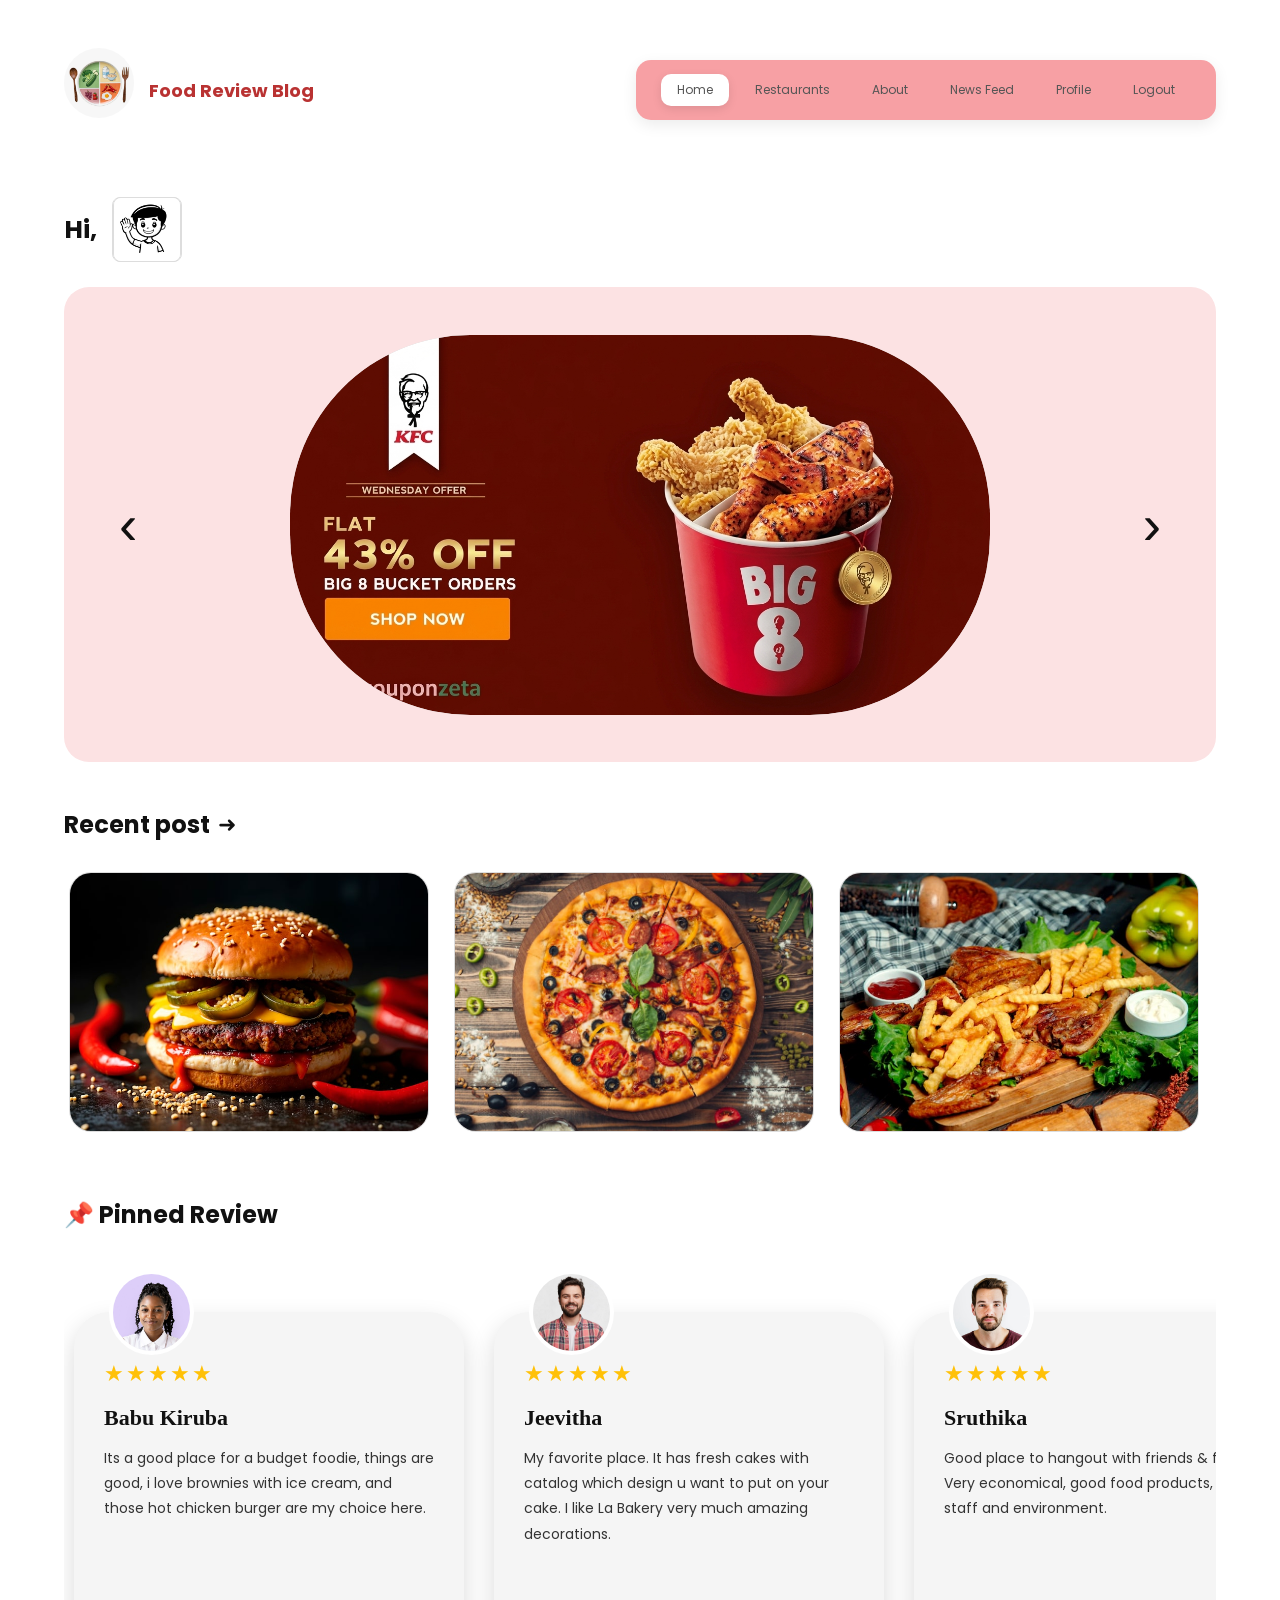
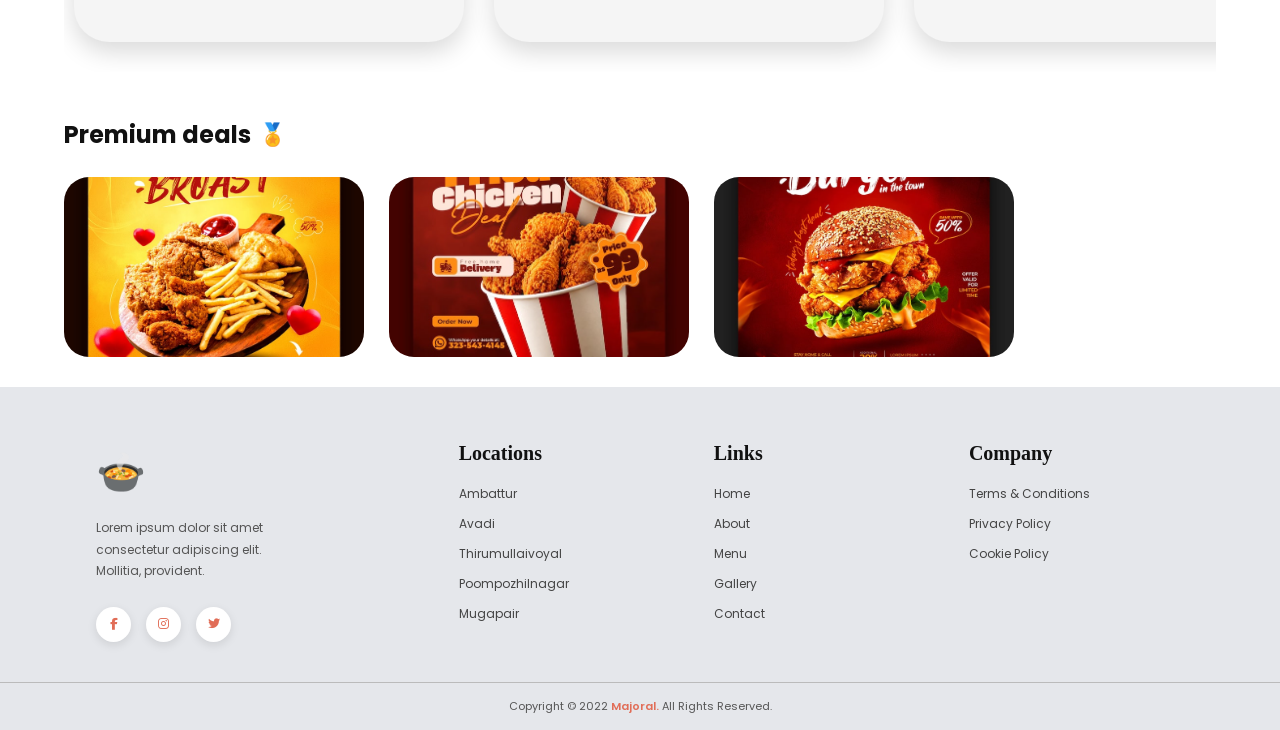
<file: index.html>
<!doctype html>
<html lang="en">
  <head>
    <meta charset="UTF-8" />
    <meta name="viewport" content="width=device-width, initial-scale=1.0" />

    <title>Food Review Blog</title>

    <link rel="preconnect" href="https://fonts.googleapis.com" />
    <link rel="preconnect" href="https://fonts.gstatic.com" crossorigin />
    <link
      href="https://fonts.googleapis.com/css2?family=Poppins:wght@400;500;600;700&display=swap"
      rel="stylesheet"
    />
    <link
      rel="stylesheet"
      href="https://cdnjs.cloudflare.com/ajax/libs/font-awesome/6.5.1/css/all.min.css"
    />
    <link rel="stylesheet" href="style.css" />
  </head>

  <body>
    <header>
      <div class="logo">
        <div class="logo-icon">
          <img src="logo.jpeg" alt="Logo" class="logo-img" />
        </div>
        <h2>Food Review Blog</h2>
      </div>

      <nav>
        <a href="#" class="active">Home</a>
        <a href="resturants.html"> Restaurants </a>
        <a href="about.html">About</a>
        <a href="#">News Feed</a>
        <a href="#"> Profile</a>
        <a href="#">Logout</a>
      </nav>
    </header>
    <main class="container">
      <div class="welcome">
        <h1>Hi,</h1>
        <div class="profile-placeholder">
          <img
            src="profile-image.jpg"
            alt="profile-image"
            class="profile-placeholder"
          />
        </div>
      </div>
      <section class="hero">
        <button class="carousel-button left" id="previous">&#8249;</button>
        <div class="hero-image">
          <img src="food-img0.jpg" alt="Burger offer" />
        </div>

        <button class="carousel-button right" id="next">&#8250;</button>
      </section>
      <section>
        <div class="section-title">
          <h2>Recent post</h2>
          <span class="section-icon">➜</span>
        </div>

        <div class="recent-posts">
          <!-- IMAGE 1 -->
          <div class="post-card">
            <img src="recent1.jpg" alt="recent ad image 1" />
          </div>

          <!-- IMAGE 2 -->
          <div class="post-card">
            <img src="recent2.jpg" alt="recent ad image 1" />
          </div>

          <!-- IMAGE 3 -->
          <div class="post-card">
            <img src="recent3.jpg" alt="recent ad image 1" />
          </div>
        </div>
      </section>

      <!-- Pinned Review -->

      <section>
        <div class="section-title">
          <h2>📌 Pinned Review</h2>
        </div>

        <div class="reviews">
          <!-- Review 1 -->

          <article class="review-card">
            <!-- Replace with reviewer image -->
            <div class="review-avatar">
              <img src="person 1.jpg" alt="person image 1" />
            </div>

            <div class="stars">★★★★★</div>

            <h3 class="review-name">Babu Kiruba</h3>

            <p class="review-text">
              Its a good place for a budget foodie, things are good, i love
              brownies with ice cream, and those hot chicken burger are my
              choice here.
            </p>
          </article>

          <!-- Review 2 -->

          <article class="review-card">
            <!-- Replace with reviewer image -->
            <div class="review-avatar">
              <img src="person 2.jpg" alt="person image 1" />
            </div>

            <div class="stars">★★★★★</div>

            <h3 class="review-name">Jeevitha</h3>

            <p class="review-text">
              My favorite place. It has fresh cakes with catalog which design u
              want to put on your cake. I like La Bakery very much amazing
              decorations.
            </p>
          </article>

          <!-- Review 3 -->

          <article class="review-card">
            <!-- Replace with reviewer image -->
            <div class="review-avatar">
              <img src="person 3.jpg" alt="person image 1" />
            </div>

            <div class="stars">★★★★★</div>

            <h3 class="review-name">Sruthika</h3>

            <p class="review-text">
              Good place to hangout with friends & family. Very economical, good
              food products, decent staff and environment.
            </p>
          </article>

          <article class="review-card">
            <!-- Replace with reviewer image -->
            <div class="review-avatar">
              <img src="person 4.jpg" alt="person image 4" />
            </div>

            <div class="stars">★★★★★</div>

            <h3 class="review-name">Esther</h3>

            <p class="review-text">
              Amazing food and a really nice atmosphere. The service was good
              and everything we ordered was fresh and tasty. Definitely a place
              I would visit again with friends and family.
            </p>
          </article>
        </div>
      </section>

      <!-- Premium Deals -->

      <section>
        <div class="section-title">
          <h2>Premium deals</h2>
          <span class="section-icon">🏅</span>
        </div>

        <div class="premium-deals">
          <!-- DEAL IMAGE 1 -->
          <div class="deal-card">
            <img src="deal1.jpg" alt="premium deal image" />
          </div>

          <!-- DEAL IMAGE 2 -->
          <div class="deal-card">
            <img src="deal2.jpg" alt="premium deal image" />
          </div>

          <!-- DEAL IMAGE 3 -->
          <div class="deal-card">
            <img src="deal3.jpg" alt="premium deal image" />
          </div>
        </div>
      </section>
    </main>
    <!-- FOOTER -->

    <footer>
      <div class="footer-container">
        <!-- ABOUT -->

        <div class="footer-box about">
          <div class="footer-logo">
            <span>🍲</span>
          </div>

          <p>
            Lorem ipsum dolor sit amet consectetur adipiscing elit. Mollitia,
            provident.
          </p>

          <div class="social-icons">
            <a href="#">
              <i class="fa-brands fa-facebook-f"></i>
            </a>

            <a href="#">
              <i class="fa-brands fa-instagram"></i>
            </a>

            <a href="#">
              <i class="fa-brands fa-twitter"></i>
            </a>
          </div>
        </div>

        <!-- LOCATIONS -->

        <div class="footer-box">
          <h3>Locations</h3>

          <a href="#">Ambattur</a>

          <a href="#">Avadi</a>

          <a href="#">Thirumullaivoyal</a>

          <a href="#">Poompozhilnagar</a>

          <a href="#">Mugapair</a>
        </div>

        <!-- LINKS -->

        <div class="footer-box">
          <h3>Links</h3>

          <a href="#">Home</a>

          <a href="#">About</a>

          <a href="#">Menu</a>

          <a href="#">Gallery</a>

          <a href="#">Contact</a>
        </div>

        <!-- COMPANY -->

        <div class="footer-box">
          <h3>Company</h3>

          <a href="#">Terms & Conditions</a>

          <a href="#">Privacy Policy</a>

          <a href="#">Cookie Policy</a>
        </div>
      </div>

      <!-- COPYRIGHT -->

      <div class="copyright">
        <p>
          Copyright © 2022
          <span>Majoral.</span>
          All Rights Reserved.
        </p>
      </div>
    </footer>

    <script>
      const carouselImages = [
        "food-img0.jpg",
        "food-img1.jpg",
        "food-img2.jpg",
      ];

      const heroImage = document.querySelector(".hero-image");
      const previousButton = document.getElementById("previous");
      const nextButton = document.getElementById("next");

      let currentImage = 0;

      function showImage() {
        heroImage.innerHTML = `
        <img
          src="${carouselImages[currentImage]}"
          alt="Food promotion"
        >
      `;
      }

      nextButton.addEventListener("click", function () {
        currentImage++;

        if (currentImage >= carouselImages.length) {
          currentImage = 0;
        }

        showImage();
      });

      previousButton.addEventListener("click", function () {
        currentImage--;

        if (currentImage < 0) {
          currentImage = carouselImages.length - 1;
        }

        showImage();
      });
    </script>
  </body>
</html>
</file>
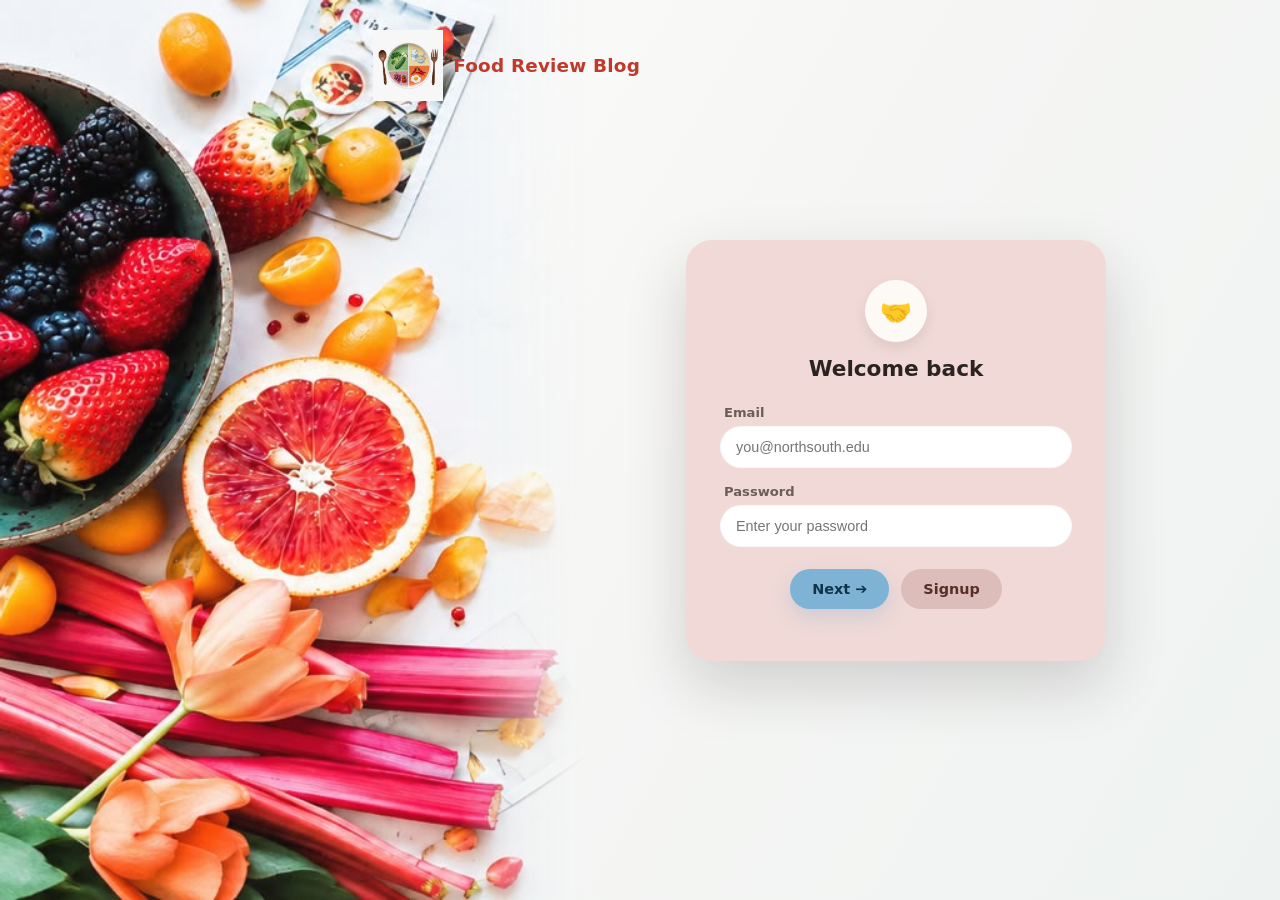
<file: login.html>
<!DOCTYPE html>
<html lang="en">
<head>
<meta charset="UTF-8">
<meta name="viewport" content="width=device-width, initial-scale=1.0">
<title>Food Review Blog</title>
<style>
  :root{
    --card: #f0d9d6;
    --card-dark: #e6c4c1;
    --ink: #2b2320;
    --ink-soft: #6b5d58;
    --accent: #2f6690;
    --accent-light: #7fb3d5;
    --field: #ffffff;
    --page-bg: #eef2f1;
    --brand: #c0392b;
  }

  * { box-sizing: border-box; }

  html, body {
    margin: 0;
    height: 100%;
    font-family: 'Segoe UI', system-ui, -apple-system, sans-serif;
    color: var(--ink);
    background: var(--page-bg);
  }

  .stage {
    position: relative;
    min-height: 100vh;
    display: flex;
    align-items: center;
    justify-content: center;
    overflow: hidden;
  }

  .bg {
    position: absolute;
    inset: 0;
    background: linear-gradient(120deg, #ffffff 0%, #f7f7f5 45%, #eef2f1 100%);
  }

  .bg img {
    position: absolute;
    top: 0;
    left: 0;
    height: 100%;
    width: auto;
    max-width: 46%;
    object-fit: cover;
    object-position: left top;
    opacity: 0.96;
    -webkit-mask-image: linear-gradient(to right, black 78%, transparent 100%);
            mask-image: linear-gradient(to right, black 78%, transparent 100%);
  }

  .brand {
    position: absolute;
    top: 30px;
    right: 50%;
    display: flex;
    align-items: center;
    gap: 10px;
    font-weight: 700;
    font-size: 1.15rem;
    color: var(--brand);
    letter-spacing: 0.2px;
    z-index: 3;
  }
  .brand .emoji { font-size: 1.4rem; }

  .screen {
    position: relative;
    margin-left: 40%;
    z-index: 2;
    width: min(420px, 86vw);
    background: var(--card);
    border-radius: 26px;
    padding: 40px 34px 34px;
    box-shadow: 0 24px 60px rgba(43, 35, 32, 0.18);
    text-align: center;
    display: none;
    animation: rise 0.35s ease;

  }
  .screen.active { display: block; }

  @keyframes rise {
    from { opacity: 0; transform: translateY(14px); }
    to   { opacity: 1; transform: translateY(0); }
  }

  .icon-badge {
    width: 62px;
    height: 62px;
    border-radius: 50%;
    background: #fdfaf5;
    display: flex;
    align-items: center;
    justify-content: center;
    margin: 0 auto 14px;
    font-size: 1.6rem;
    box-shadow: 0 6px 14px rgba(0,0,0,0.08);
  }

  h1.title {
    margin: 0 0 24px;
    font-size: 1.35rem;
    font-weight: 700;
  }

  .field {
    text-align: left;
    margin-bottom: 16px;
  }
  .field label {
    display: block;
    font-size: 0.82rem;
    font-weight: 600;
    color: var(--ink-soft);
    margin-bottom: 6px;
    padding-left: 4px;
  }
  .field input {
    width: 100%;
    padding: 13px 16px;
    border-radius: 999px;
    border: none;
    background: var(--field);
    font-size: 0.9rem;
    color: var(--ink);
    outline: none;
    box-shadow: inset 0 0 0 1px rgba(0,0,0,0.03);
    transition: box-shadow 0.15s ease;
  }
  .field input:focus {
    box-shadow: inset 0 0 0 2px var(--accent-light);
  }

  .btn-row {
    display: flex;
    gap: 12px;
    margin-top: 22px;
    justify-content: center;
  }

  button {
    font-family: inherit;
    font-weight: 600;
    font-size: 0.9rem;
    border: none;
    border-radius: 999px;
    padding: 12px 22px;
    cursor: pointer;
    display: inline-flex;
    align-items: center;
    gap: 8px;
    transition: transform 0.12s ease, box-shadow 0.12s ease;
  }
  button:hover { transform: translateY(-1px); }
  button:active { transform: translateY(0); }

  .btn-primary {
    background: var(--accent);
    color: #fff;
    box-shadow: 0 8px 18px rgba(47,102,144,0.28);
  }
  .btn-secondary {
    background: var(--accent-light);
    color: #10334a;
    box-shadow: 0 8px 18px rgba(127,179,213,0.3);
  }
  .btn-ghost {
    background: #dcbdb9;
    color: #5a2e28;
  }

  .switch-note {
    margin-top: 18px;
    font-size: 0.8rem;
    color: var(--ink-soft);
  }
  .switch-note a {
    color: var(--accent);
    font-weight: 600;
    text-decoration: none;
    cursor: pointer;
  }
  .switch-note a:hover { text-decoration: underline; }

  .home-text {
    font-size: 0.88rem;
    color: var(--ink-soft);
    line-height: 1.5;
    margin: 0 0 22px;
  }

  .home-stats {
    display: flex;
    justify-content: center;
    gap: 22px;
    margin-bottom: 6px;
  }
  .stat {
    display: flex;
    flex-direction: column;
    align-items: center;
    gap: 2px;
  }
  .stat-num {
    font-size: 1.25rem;
    font-weight: 700;
    color: var(--accent);
  }
  .stat-label {
    font-size: 0.7rem;
    color: var(--ink-soft);
  }

  .toast {
    position: fixed;
    bottom: 28px;
    left: 50%;
    transform: translateX(-50%) translateY(20px);
    background: #2b2320;
    color: #fff;
    padding: 12px 20px;
    border-radius: 999px;
    font-size: 0.85rem;
    opacity: 0;
    pointer-events: none;
    transition: opacity 0.25s ease, transform 0.25s ease;
    z-index: 10;
  }
  .toast.show {
    opacity: 1;
    transform: translateX(-50%) translateY(0);
  }
  /* Validation error message */
.error-message {
    color: #c0392b;
    font-size: 0.75rem;
    margin-top: 5px;
    padding-left: 8px;
}

/* Red border when input is invalid */
.input-error {
    box-shadow: inset 0 0 0 2px #c0392b !important;
}

/* Green border when input is valid */
.input-success {
    box-shadow: inset 0 0 0 2px #27ae60 !important;
}

  @media (max-width: 640px) {
    .bg img { max-width: 60%; }
    .brand { right: 6%; top: 20px; font-size: 1rem; }
    .screen {max-width: 60%;}


  }
</style>
</head>
<body>

<div class="stage">
  <div class="bg"><img src="bg-image.jpeg" alt=""></div>

  <div class="brand"><img src="logo.jpg" alt="" width="70" height="auto"> Food Review Blog</div>

  <!-- LOGIN SCREEN -->
  <section class="screen active" id="login-screen" aria-label="Login">
    <div class="icon-badge">🤝</div>
    <h1 class="title">Welcome back</h1>

    <div class="field">
      <label for="login-email">Email</label>
      <input id="login-email" type="email" placeholder="you@northsouth.edu" autocomplete="email">
    </div>
    <div class="field">
      <label for="login-password">Password</label>
      <input id="login-password" type="password" placeholder="Enter your password" autocomplete="current-password">
    </div>

    <div class="btn-row">
      <button class="btn-secondary" id="next-btn">Next ➔</button>
      <button class="btn-ghost" id="to-register-btn">Signup</button>
    </div>

     <p class="switch-note"><a id="to-register-link"></a></p>
  </section>

  <!-- REGISTER SCREEN -->
  <section class="screen" id="register-screen" aria-label="Register">
    <div class="icon-badge">📝</div>
    <h1 class="title">Create your account</h1>

    <div class="field">
      <label for="reg-name">Name</label>
      <input id="reg-name" type="text" placeholder="Your full name" autocomplete="name">
    </div>
    <div class="field">
      <label for="reg-email">Email</label>
      <input id="reg-email" type="email" placeholder="you@northsouth.edu" autocomplete="email">
    </div>
    <div class="field">
      <label for="reg-password">Password</label>
      <input id="reg-password" type="password" placeholder="Create a password" autocomplete="new-password">
    </div>
    <div class="field">
      <label for="reg-confirm">Confirm password</label>
      <input id="reg-confirm" type="password" placeholder="Re-enter password" autocomplete="new-password">
    </div>

    <div class="btn-row">
      <button class="btn-primary" id="register-btn">Register 📩</button>
      <button class="btn-secondary" id="to-login-btn">Login ➔</button>
    </div>

     <p class="switch-note"><a id="to-login-link"></a></p>
  </section>


<div class="toast" id="toast"></div>



<script>
  const loginScreen = document.getElementById("login-screen");
  const registerScreen = document.getElementById("register-screen");
  const toast = document.getElementById("toast");

  function hideAllScreens() {
    loginScreen.classList.remove("active");
    registerScreen.classList.remove("active");
  }

  function showToast(message) {
    toast.textContent = message;
    toast.classList.add("show");

    clearTimeout(showToast.timer);

    showToast.timer = setTimeout(() => {
      toast.classList.remove("show");
    }, 2000);
  }

  function goToRegister() {
    hideAllScreens();
    registerScreen.classList.add("active");
  }

  function goToLogin() {
    hideAllScreens();
    loginScreen.classList.add("active");
  }

  //    SIGNUP PAGE 
  document.getElementById("to-register-btn").addEventListener("click", goToRegister);
  document.getElementById("to-register-link").addEventListener("click", goToRegister);

  //    LOGIN PAGE
  document.getElementById("next-btn").addEventListener("click", function () {

    const emailInput = document.getElementById("login-email");
    const passwordInput = document.getElementById("login-password");

    const email = emailInput.value.trim();
    const password = passwordInput.value;

    const emailPattern = /^[^\s@]+@[^\s@]+\.[^\s@]+$/;

    if (email === "") {
      showToast("Please enter your email");
      emailInput.focus();
      return;
    }

    if (!emailPattern.test(email)) {
      showToast("Please enter a valid email");
      emailInput.focus();
      return;
    }

    if (password === "") {
      showToast("Please enter your password");
      passwordInput.focus();
      return;
    }
    
      // LOGIN SUCCESS
      // Open links.html
    window.location.href = "index.html";

  });


  //    REGISTER VALIDATION
  document.getElementById("register-btn").addEventListener("click", function () {

    const nameInput = document.getElementById("reg-name");
    const emailInput = document.getElementById("reg-email");
    const passwordInput = document.getElementById("reg-password");
    const confirmInput = document.getElementById("reg-confirm");


    const name = nameInput.value.trim();
    const email = emailInput.value.trim();
    const password = passwordInput.value;
    const confirmPassword = confirmInput.value;

    const namePattern = /^[A-Za-z ]+$/;
    const emailPattern = /^[^\s@]+@[^\s@]+\.[^\s@]+$/;

    // NAME 
    if (name === "") {
      showToast("Please enter your name");
      nameInput.focus();
      return;
    }

    if (!namePattern.test(name)) {
      showToast("Name can contain letters and spaces only");
      nameInput.focus();
      return;
    }

    // EMAIL
    if (email === "") {
      showToast("Please enter your email");
      emailInput.focus();
      return;
    }

    if (!emailPattern.test(email)) {
      showToast("Please enter a valid email");
      emailInput.focus();
      return;
    }

    // PASSWORD
    if (password === "") {
      showToast("Please enter a password");
      passwordInput.focus();
      return;
    }

    if (password.length < 8) {
      showToast("Password must be at least 8 characters");
      passwordInput.focus();
      return;
    }

    if (!/[A-Za-z]/.test(password)) {
      showToast("Password must contain a letter");
      passwordInput.focus();
      return;
    }

    if (!/[0-9]/.test(password)) {
      showToast("Password must contain a number");
      passwordInput.focus();
      return;
    }

    // CONFIRM PASSWORD 
    if (confirmPassword === "") {
      showToast("Please confirm your password");
      confirmInput.focus();
      return;
    }

    if (password !== confirmPassword) {
      showToast("Passwords do not match");
      confirmInput.focus();
      return;
    }

    // SUCCESS
    showToast("Account created successfully");
    setTimeout(function () {
      goToLogin();
    }, 1000);

  });

  //    LOGIN BUTTON FROM REGISTER
  document.getElementById("to-login-btn").addEventListener("click", goToLogin);
  document.getElementById("to-login-link").addEventListener("click", goToLogin);

</script>
</body>
</html>
</file>
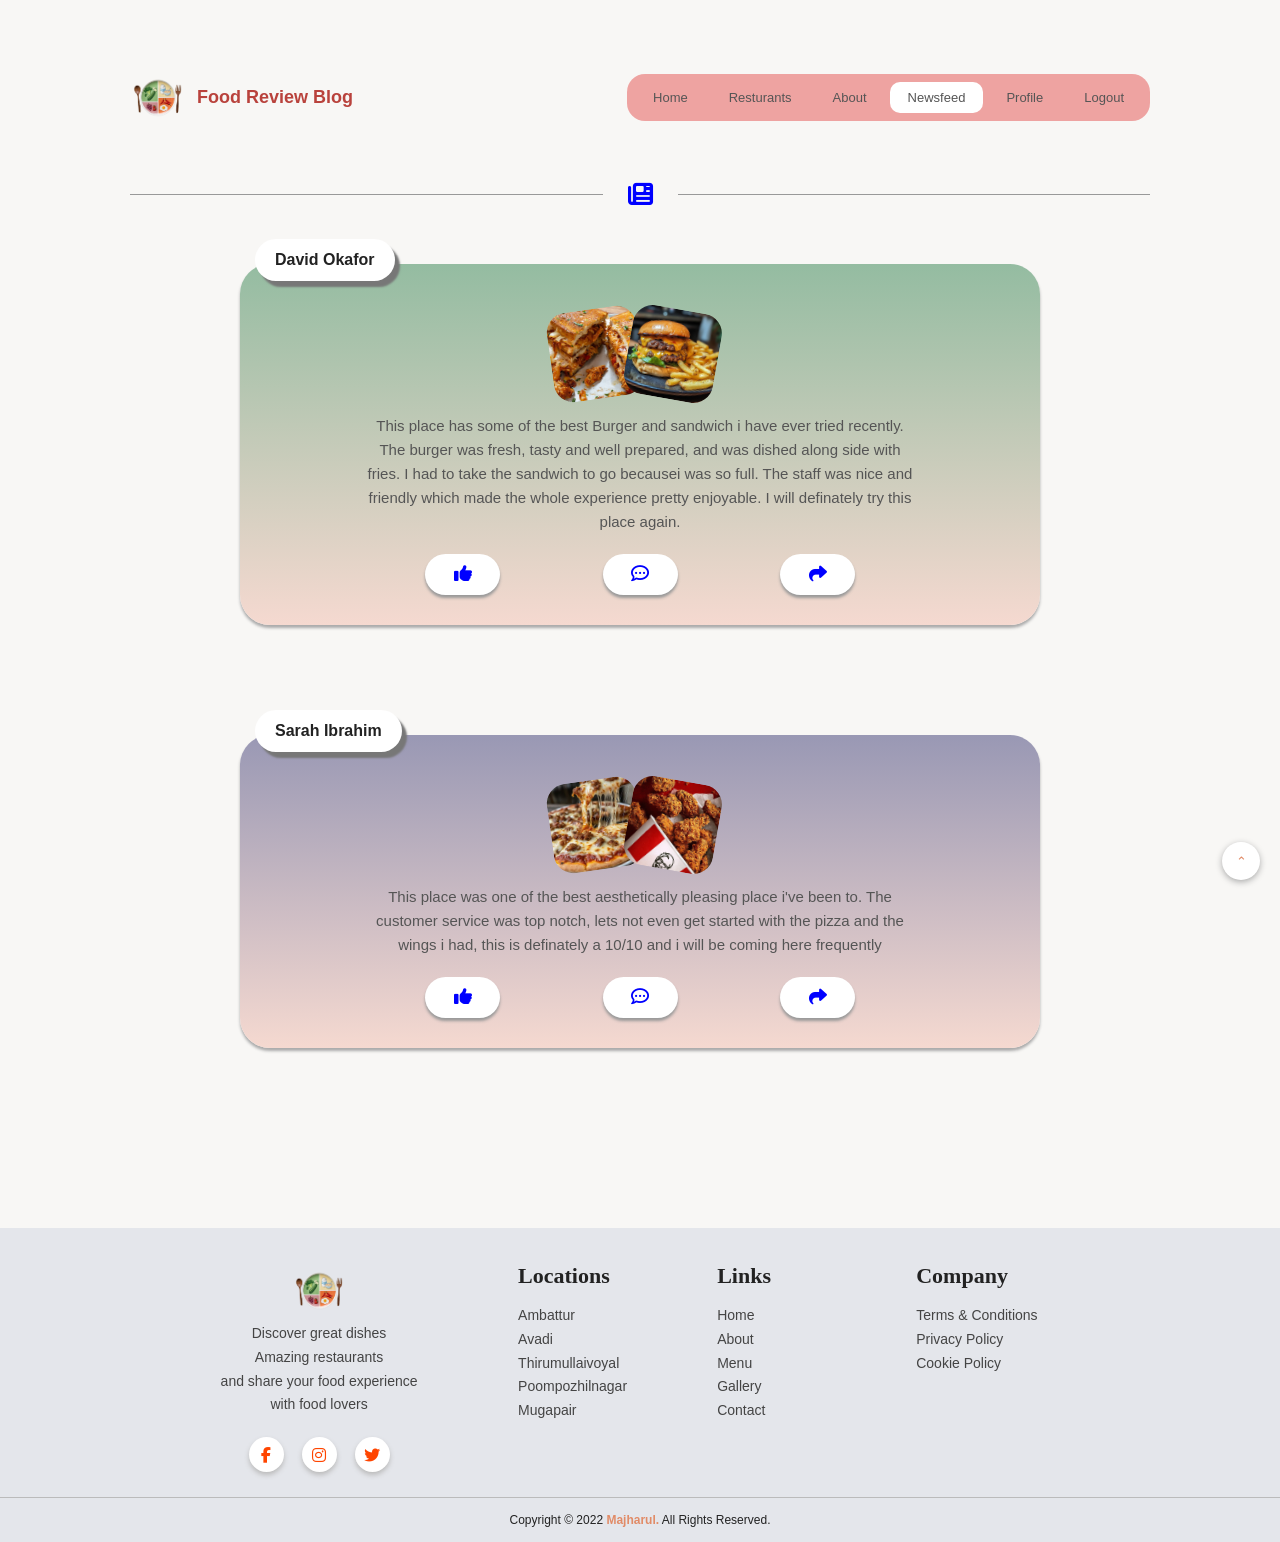
<file: newsfeed.html>
<!DOCTYPE html>
<html lang="en">
<head>
  <meta charset="UTF-8">
  <meta name="viewport" content="width=device-width, initial-scale=1.0">
  <title>Food Review Blog</title>
  <link rel="stylesheet" href="newsfeed.css">
   <link rel="stylesheet"
    href="https://cdnjs.cloudflare.com/ajax/libs/font-awesome/6.5.1/css/all.min.css">
</head>
<body>
  <header>
    <div class="logo">
      <img src="images/Logo.jpg" alt="Food Logo">
      <h2>Food Review Blog</h2>
    </div>

    <nav>
       <a href="index.html">Home</a>
      <a href="restaurants.html">Resturants</a>
      <a href="about.html">About</a>
      <a class="active" href="newsfeed.html">Newsfeed</a>
      <a href="profile.html">Profile</a>
      <a href="logout.html">Logout</a>
    </nav>
  </header>
  
  <section class="section-title">
    <div></div>
    <span><i class="fa-solid fa-newspaper" style="color: blue;"></i></span>
    <div></div>
  </section>


  <main>

   
    <article class="post green">
      <span class="name">David Okafor</span>

      <div class="food-images">
        <img src="images/sandwich.jpg" alt="sandwich">
        <img src="images/burger.jpg" alt="burger">
      </div>

      <p>
       This place has some of the best Burger and sandwich i have ever tried recently.
       The burger was fresh, tasty and well prepared, and was dished along side with fries.
       I had to take the sandwich to go becausei was so full.
       The staff was nice and friendly which made the whole experience pretty enjoyable.
       I will definately try this place again.
      </p>

      <div class="actions">
        <button class="like">
          <i class="fa-solid fa-thumbs-up" style="color: blue;"></i>
        </button>

        <button class="comment">
           <i class="fa-regular fa-comment-dots" style="color: blue;"></i>
         </button>

        <button class="share">
           <i class="fa-solid fa-share" style="color: blue;"></i>
         </button>
      </div>

    </article>


   
    <article class="post purple">

      <span class="name">Sarah Ibrahim</span>

      <div class="food-images">
        <img src="images/pizza.jpg" alt="Pizza">
        <img src="images/wings.jpg" alt="wings">
      </div>

      <p>
        This place was one of the 
        best aesthetically pleasing place i've been to.
        The customer service was top notch,
        lets not even get started with the pizza
        and the wings i had,
        this is definately a 10/10 and i will be coming here frequently
      </p>

      <div class="actions">
        <button class="like">
          <i class="fa-solid fa-thumbs-up" style="color: blue;"></i>
         </button>

         <button class="comment">
          <i class="fa-regular fa-comment-dots" style="color: blue;"></i>
         </button>

         <button class="share">
           <i class="fa-solid fa-share" style="color: blue;"></i>
         </button>
      </div>

    </article>

  </main>


  <footer>

    <div class="footer-content">

      <div class="footer-about">
        <img src="images/Logo.jpg" alt="Logo">

        <p>
          Discover great dishes <br>
          Amazing restaurants <br>
          and share your food experience <br>
          with food lovers
        </p>

        <div class="socials">
          <span><i class="fa-brands fa-facebook-f" style="color: orangered;"></i></span>
          <span><i class="fa-brands fa-instagram" style="color: orangered;"></i></span>
          <span><i class="fa-brands fa-twitter" style="color: orangered"></i></span>
        </div>
      </div>


      <div>
        <h3>Locations</h3>
        <p>Ambattur</p>
        <p>Avadi</p>
        <p>Thirumullaivoyal</p>
        <p>Poompozhilnagar</p>
        <p>Mugapair</p>
      </div>


      <div>
        <h3>Links</h3>
        <p>Home</p>
        <p>About</p>
        <p>Menu</p>
        <p>Gallery</p>
        <p>Contact</p>
      </div>


      <div>
        <h3>Company</h3>
        <p>Terms & Conditions</p>
        <p>Privacy Policy</p>
        <p>Cookie Policy</p>
      </div>

    </div>
    <div class="copyright">
      Copyright © 2022 <span>Majharul.</span> All Rights Reserved.
    </div>

  </footer>


  
  <button id="topBtn">⌃</button>

  <script src="newsfeed.js"></script>

</body>
</html>
</file>
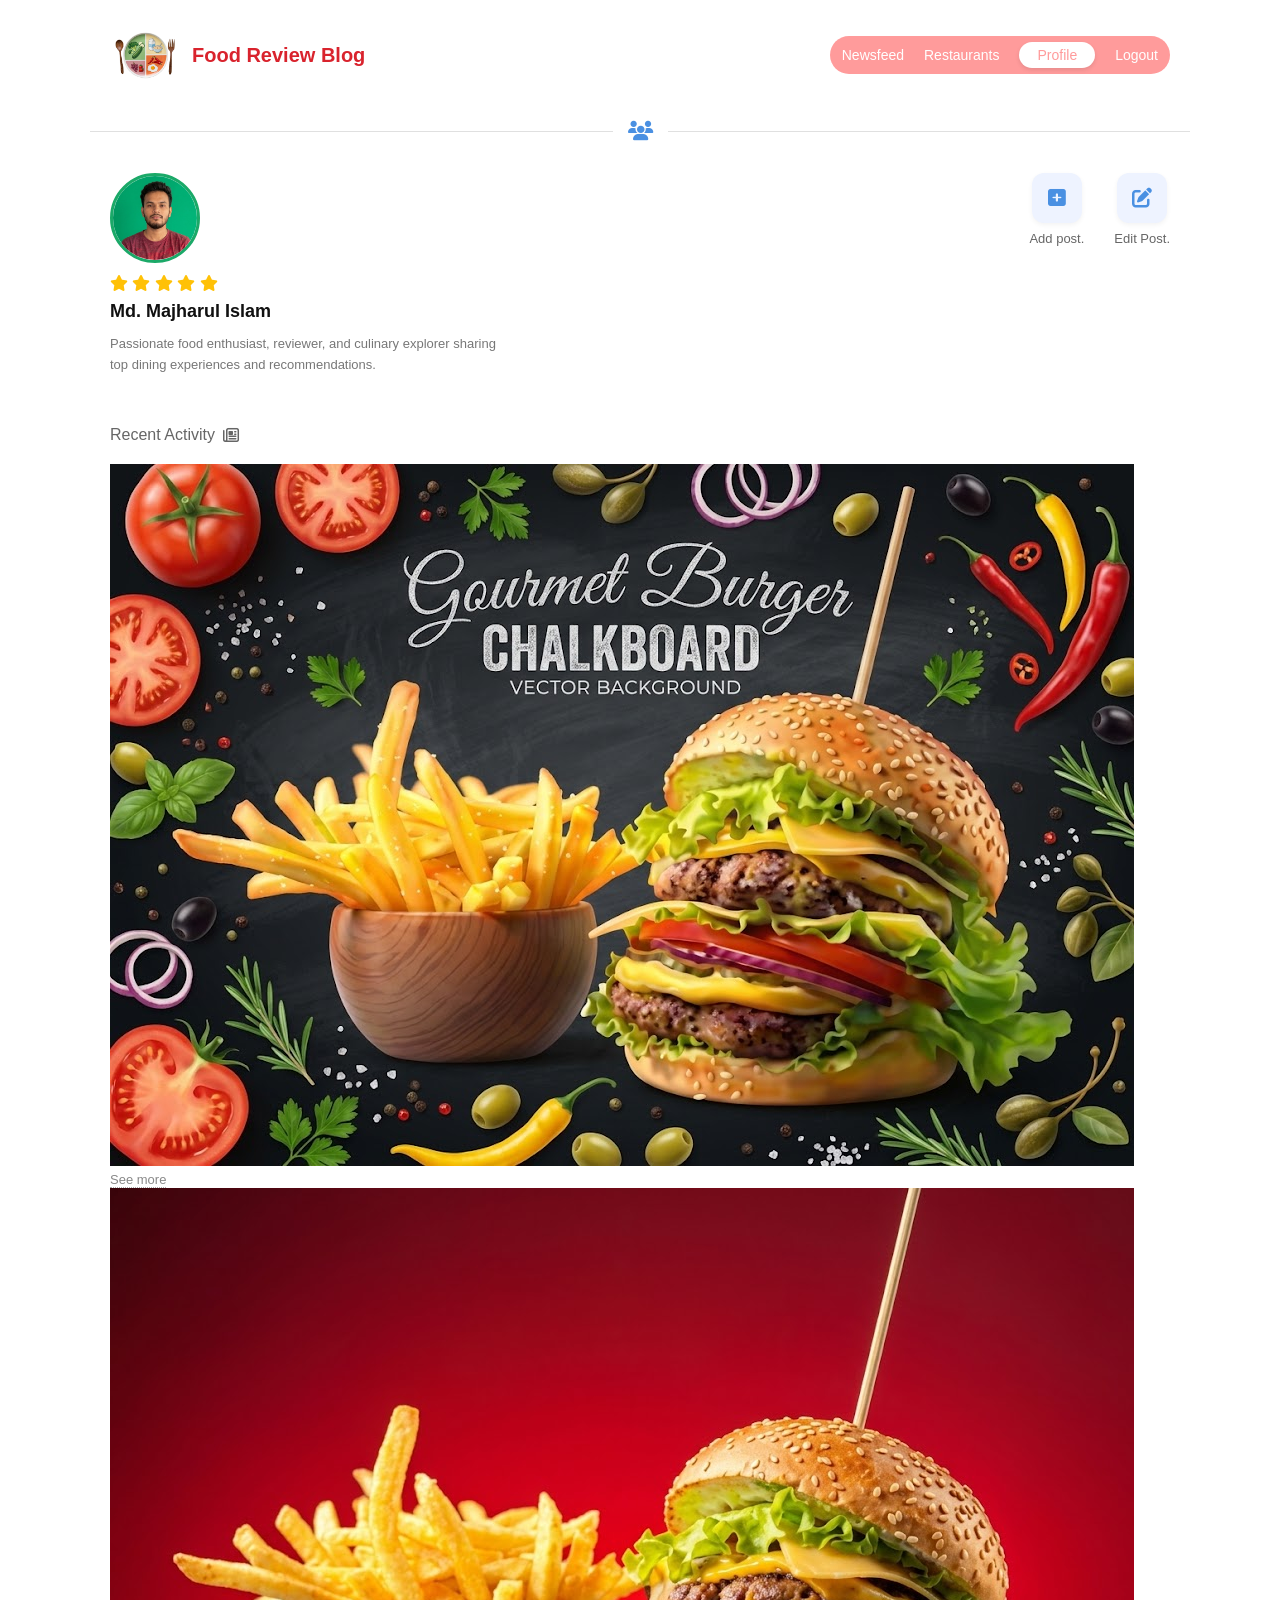
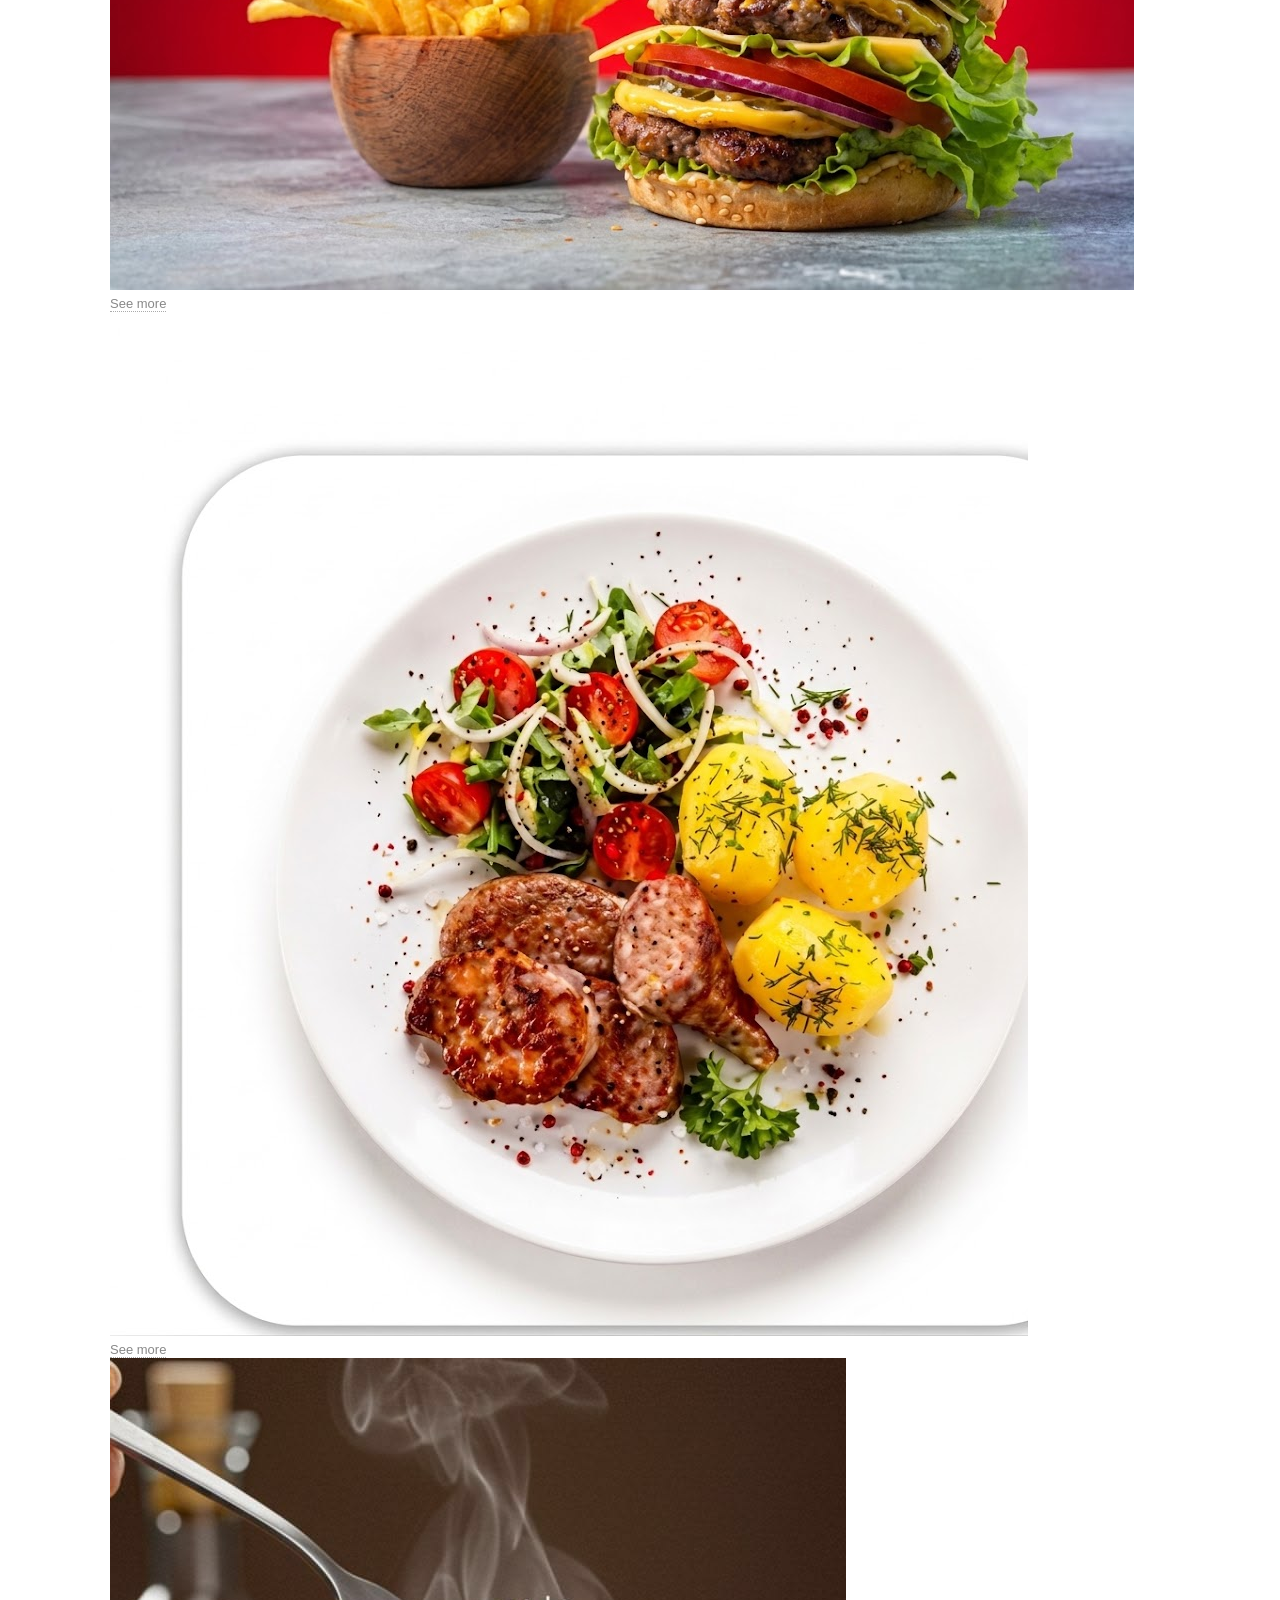
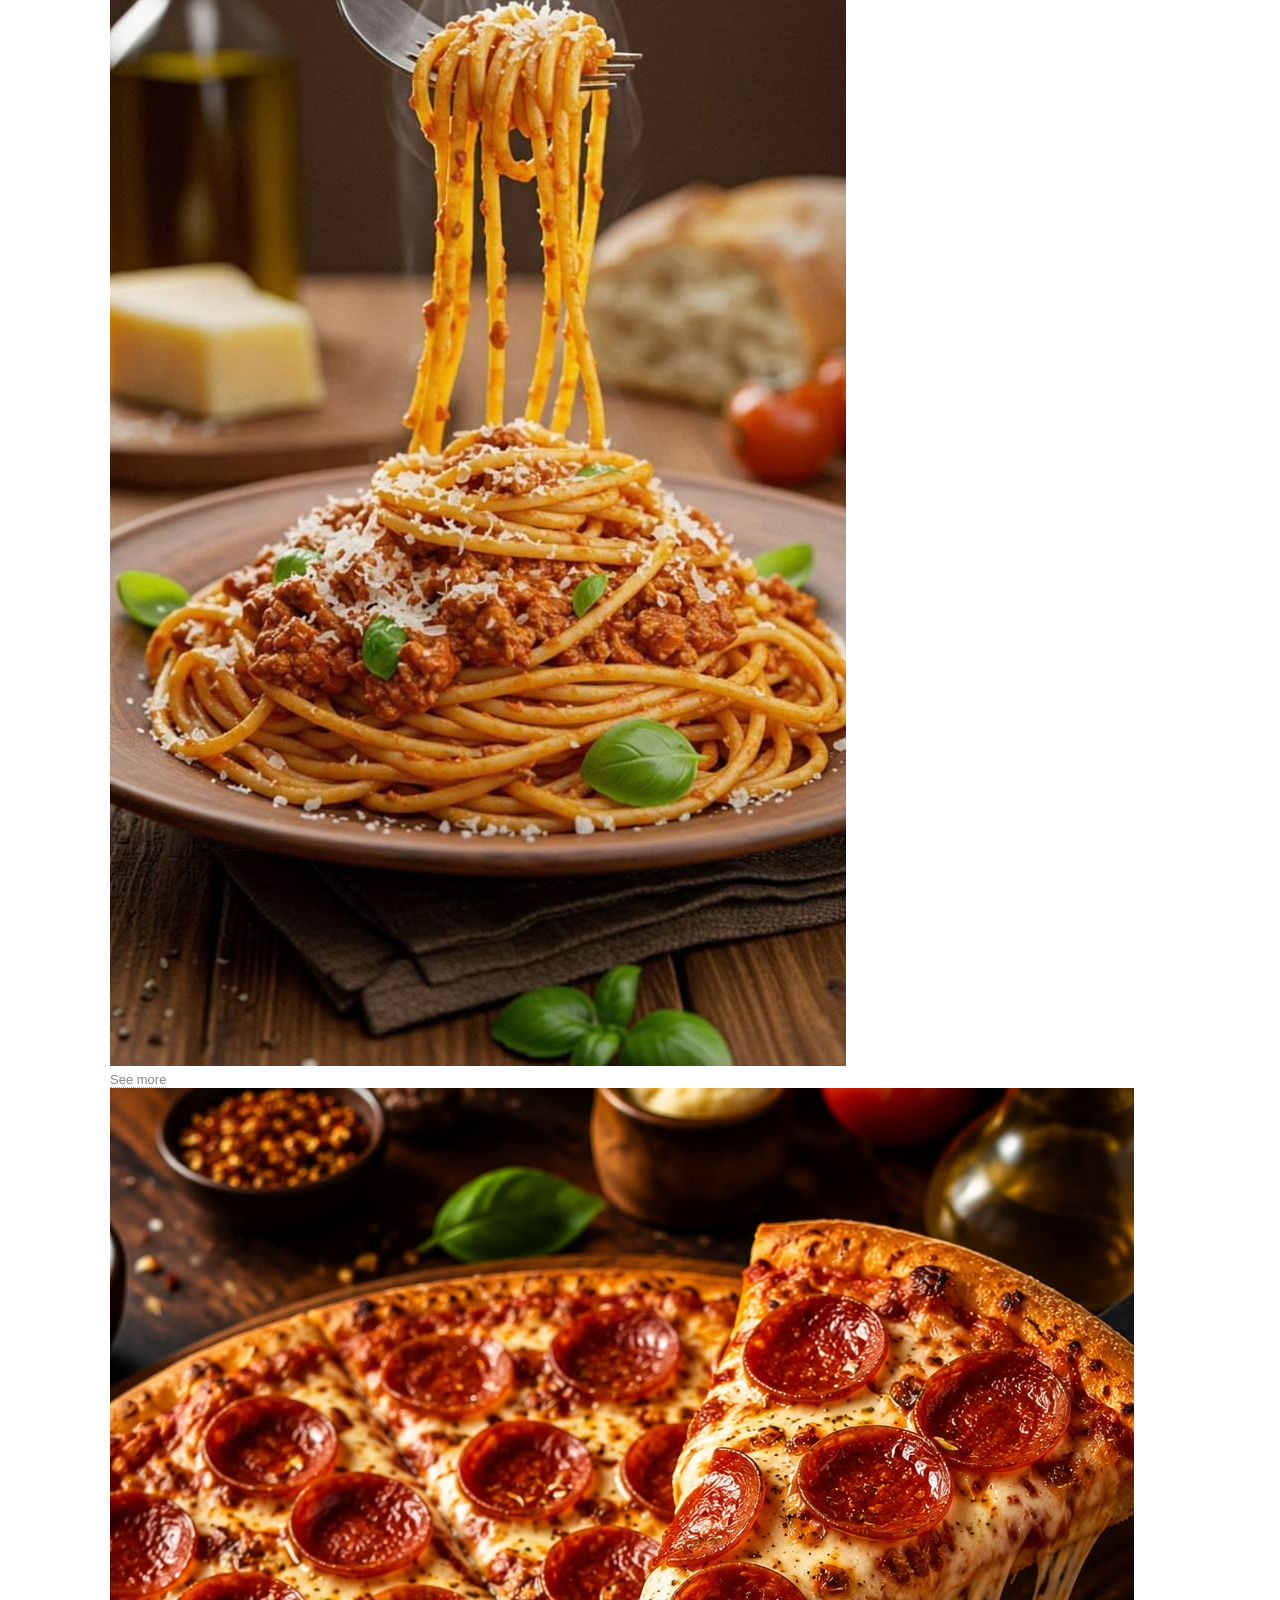
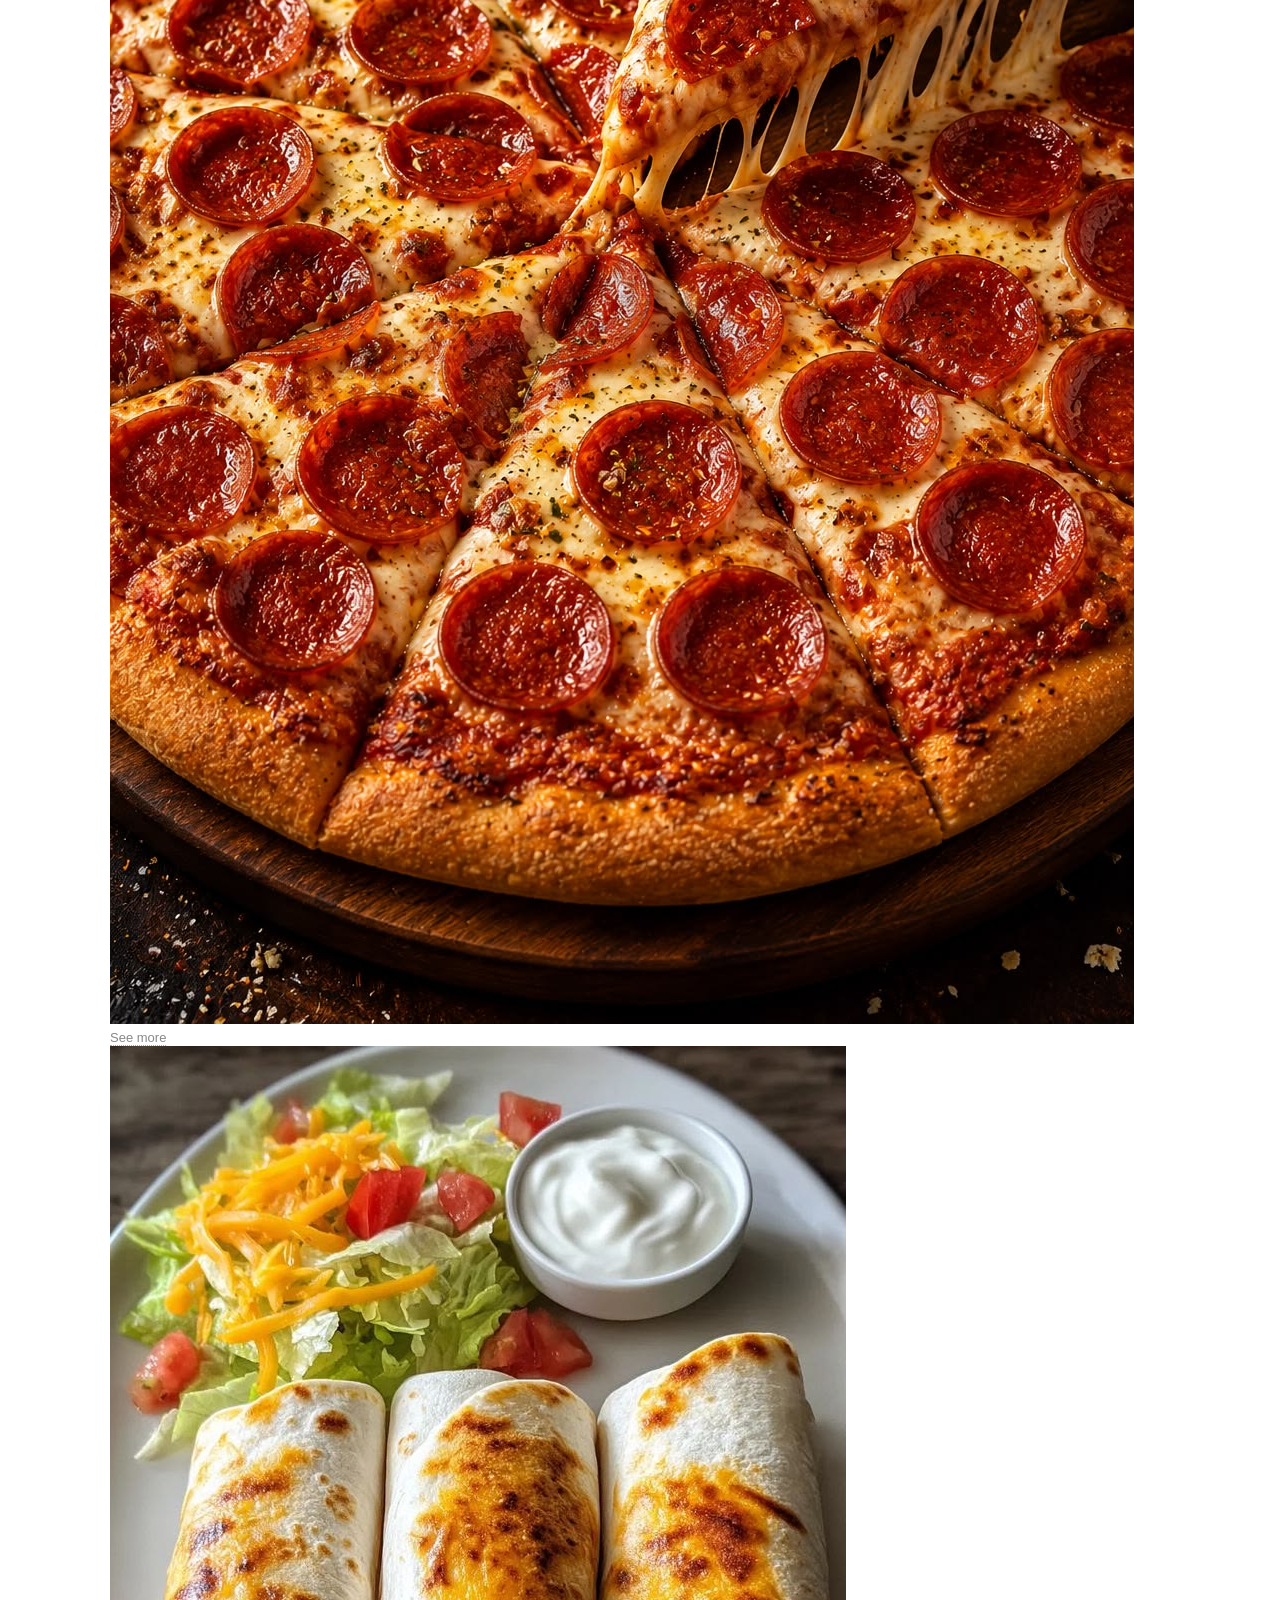
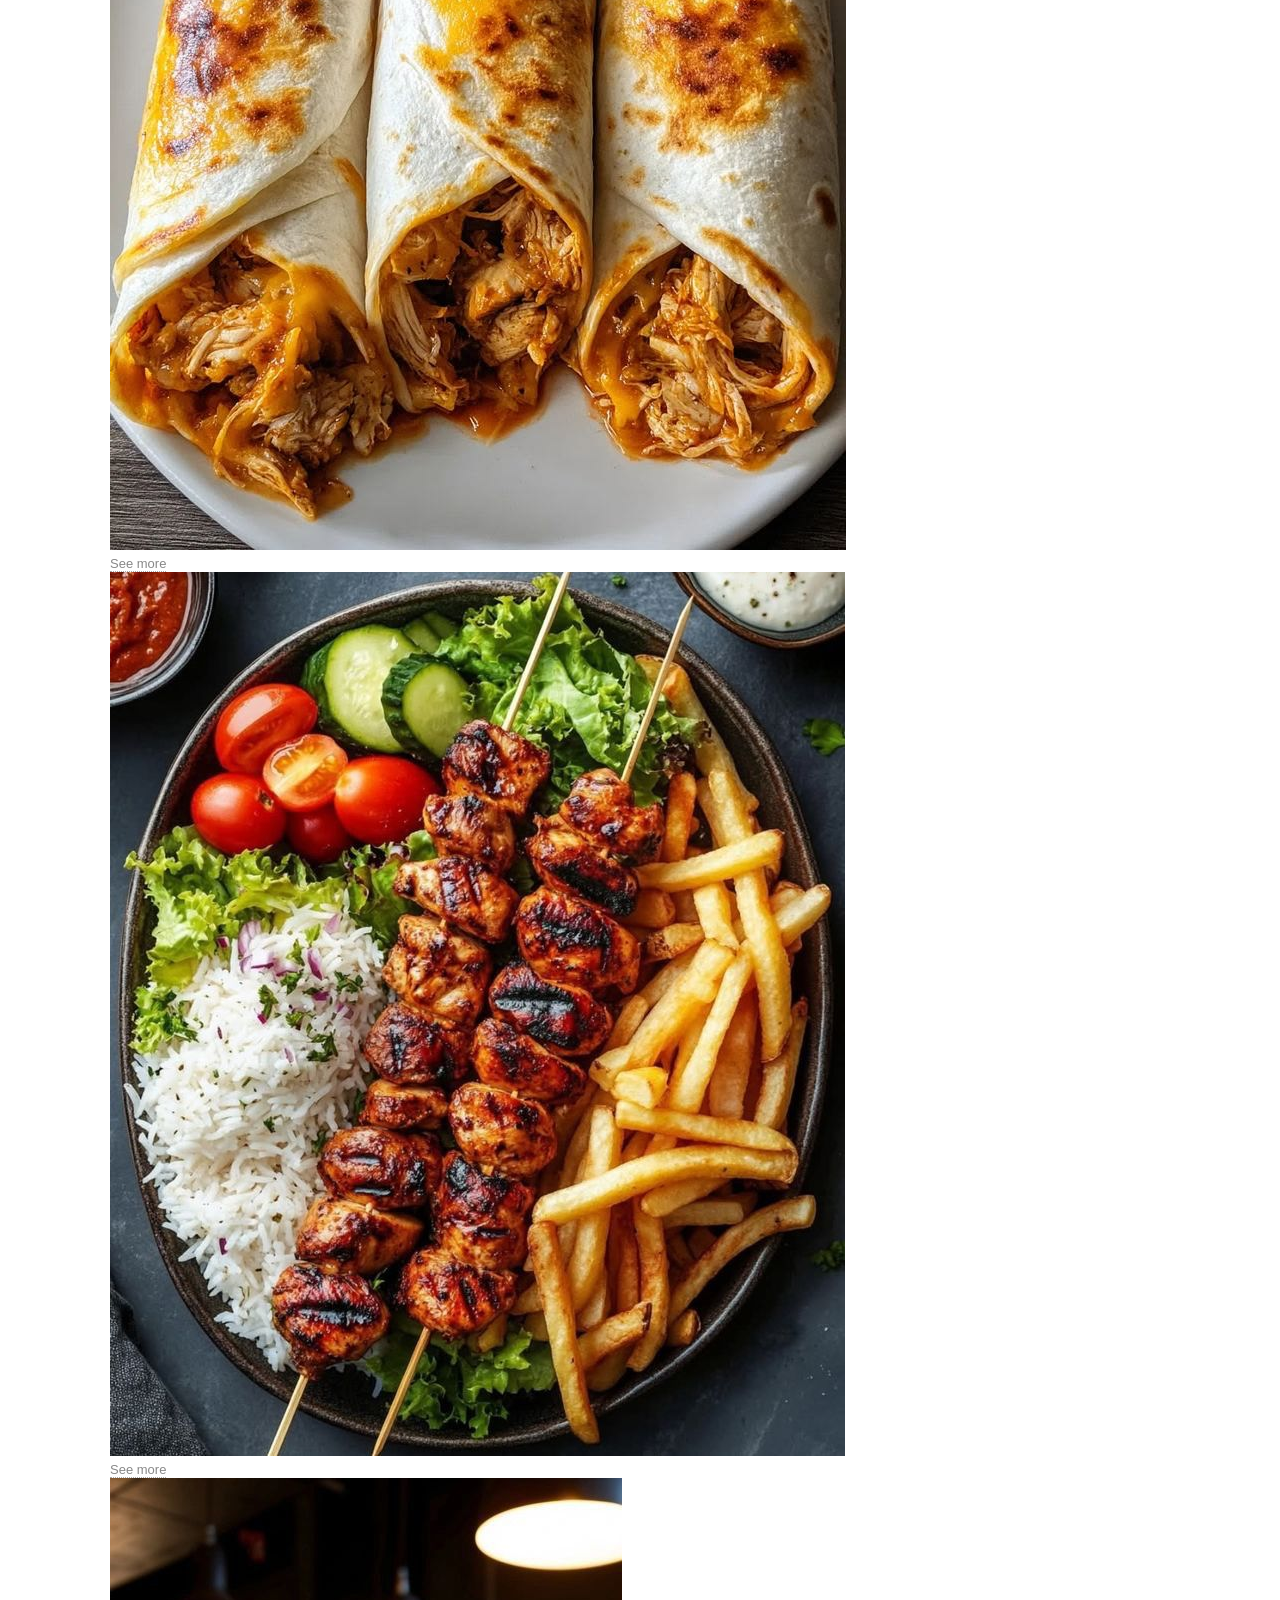
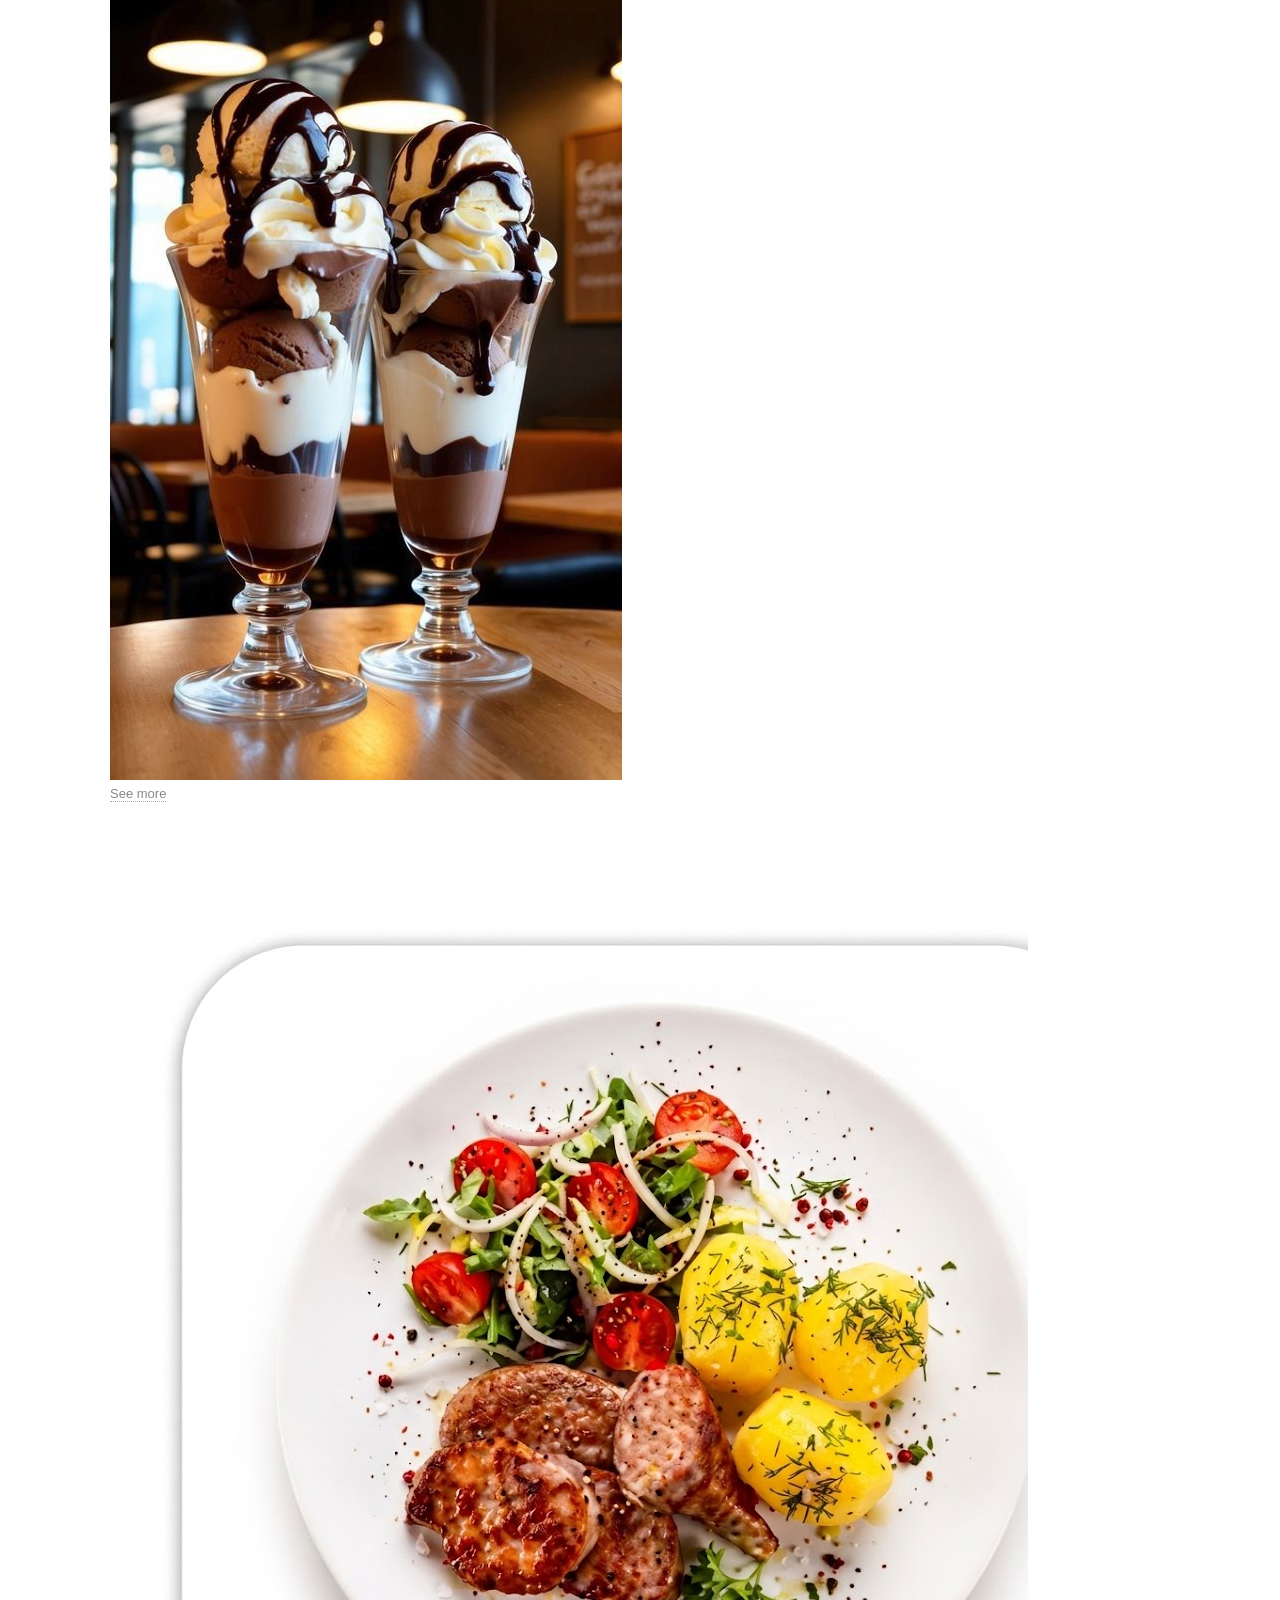
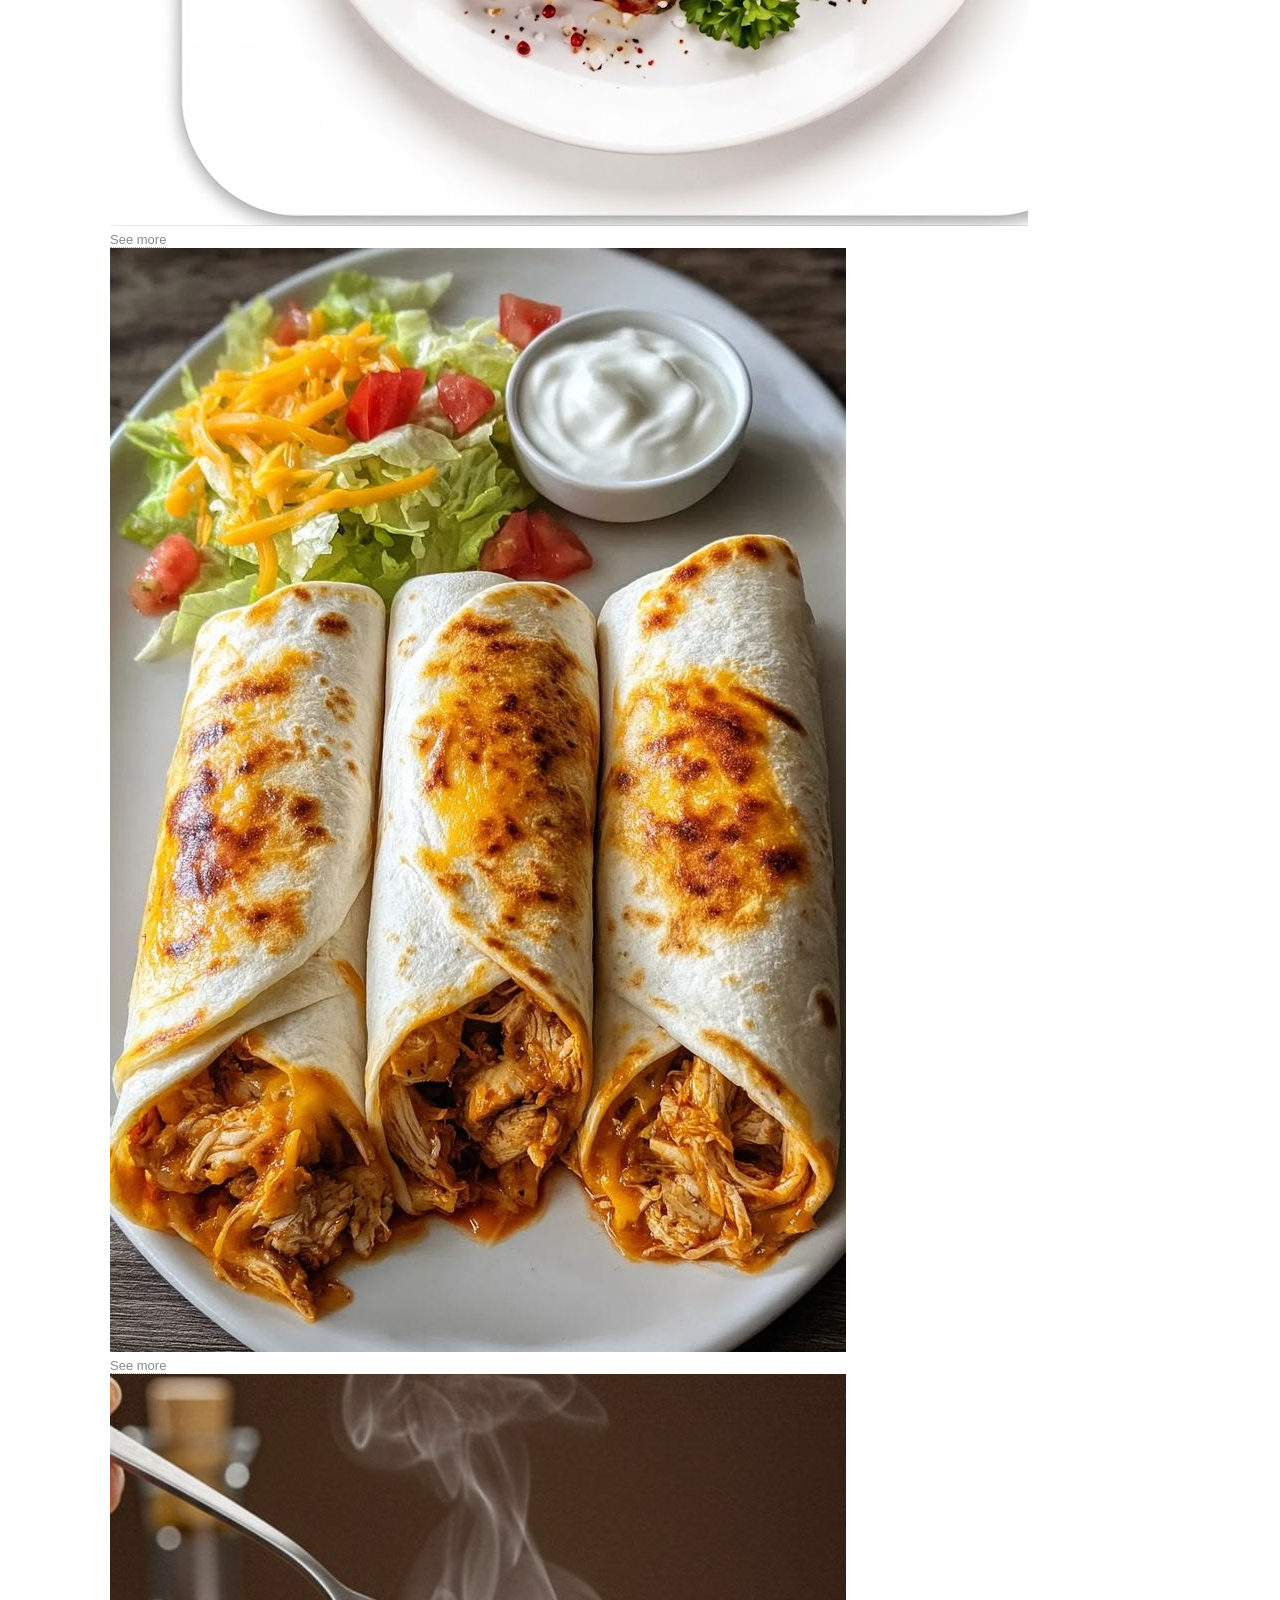
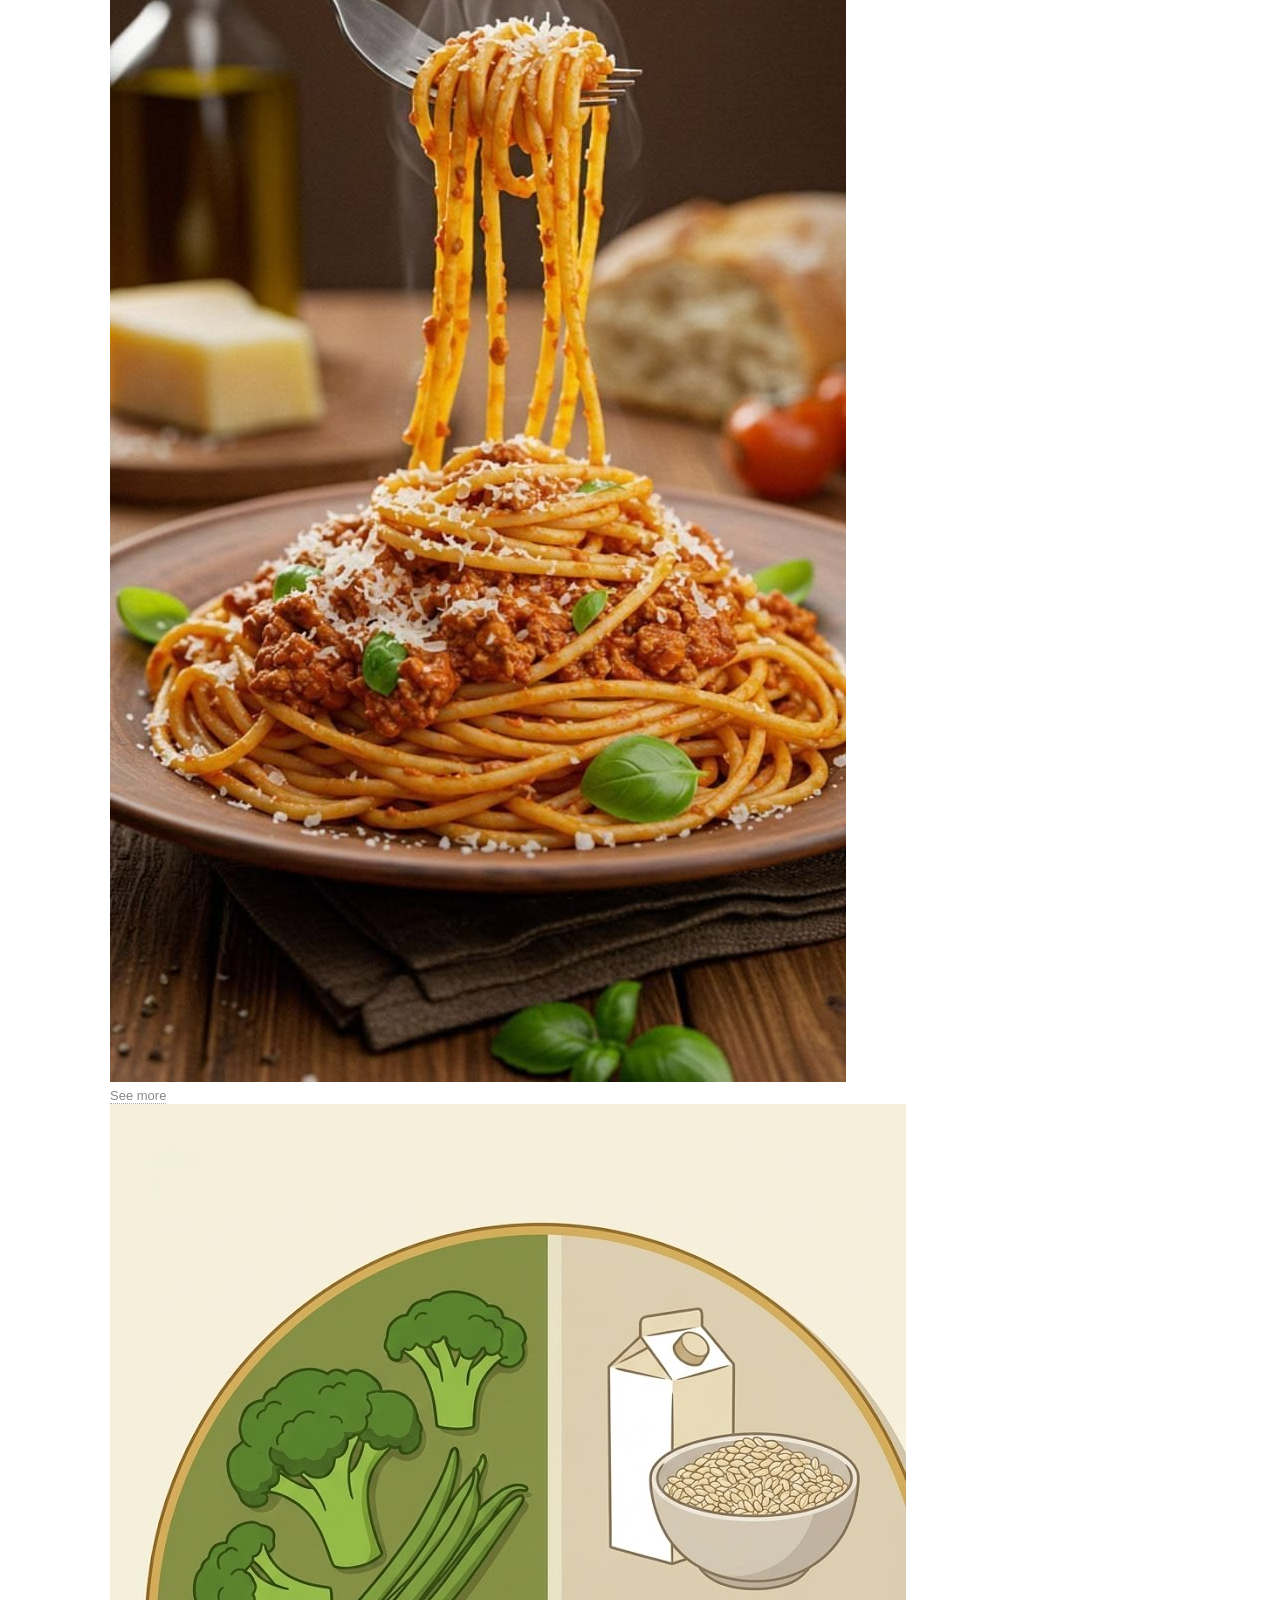
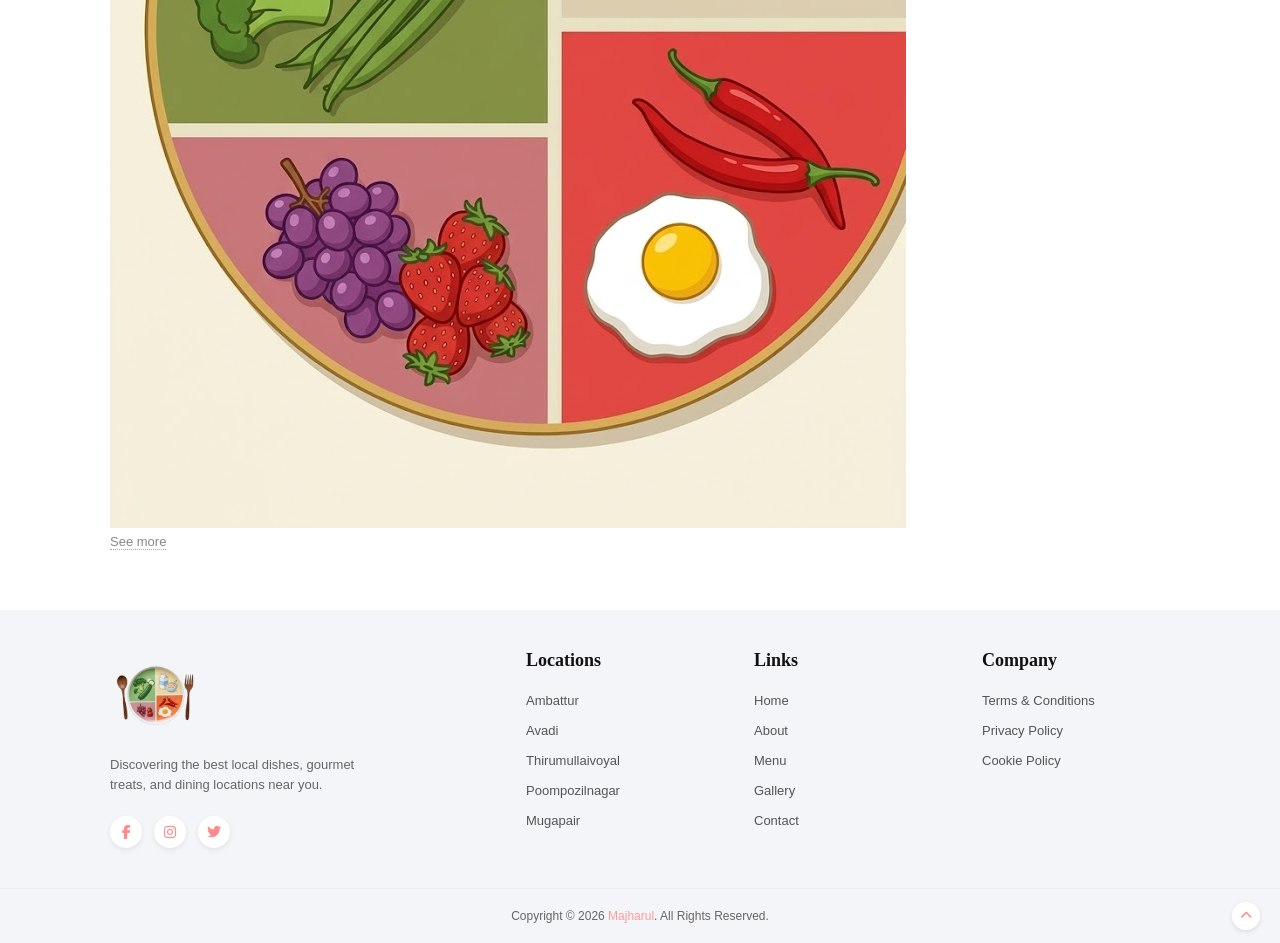
<file: profile.html>
<!DOCTYPE html>
<html lang="en">
<head>
    <meta charset="UTF-8">
    <meta name="viewport" content="width=device-width, initial-scale=1.0">
    <title>Food Review Blog</title>
    <!-- Font Awesome Icons -->
    <link rel="stylesheet" href="https://cdnjs.cloudflare.com/ajax/libs/font-awesome/6.4.0/css/all.min.css">
    <!-- External CSS -->
    <link rel="stylesheet" href="profile.css">
</head>
<body>

    <!-- SECTION 1: HEADER & NAVIGATION -->
    <header class="main-header">
        <div class="logo-container">
            <img src="new-removebg-preview.png" alt="Logo" class="logo-img">
            <span class="logo-text">Food Review Blog</span>
        </div>
        <nav class="nav-pill">
            <a href="#" class="nav-link">Newsfeed</a>
            <a href="#" class="nav-link">Restaurants</a>
            <a href="#" class="nav-link active">Profile</a>
            <a href="#" class="nav-link">Logout</a>
        </nav>
    </header>

    <!-- SECTION 2: DIVIDER -->
    <section class="divider-section">
        <div class="divider-line"></div>
        <div class="divider-icon">
            <i class="fa-solid fa-users"></i>
        </div>
        <div class="divider-line"></div>
    </section>

    <!-- SECTION 3: USER PROFILE BLOCK -->
    <section class="profile-container">
        <div class="profile-left">
            <div class="profile-img-container">
                <img src="cut.jpg" alt="Profile Picture" class="profile-img">
            </div>
            <div class="rating-stars">
                <i class="fa-solid fa-star"></i>
                <i class="fa-solid fa-star"></i>
                <i class="fa-solid fa-star"></i>
                <i class="fa-solid fa-star"></i>
                <i class="fa-solid fa-star"></i>
            </div>
            <h2 class="user-name">Md. Majharul Islam</h2>
            <p class="user-bio">
                Passionate food enthusiast, reviewer, and culinary explorer sharing top dining experiences and recommendations.
            </p>
        </div>
        
        <div class="profile-actions">
            <a href="#" class="action-item">
                <div class="action-icon-box">
                    <i class="fa-solid fa-square-plus"></i>
                </div>
                <span>Add post.</span>
            </a>
            <a href="#" class="action-item">
                <div class="action-icon-box">
                    <i class="fa-solid fa-pen-to-square"></i>
                </div>
                <span>Edit Post.</span>
            </a>
        </div>
    </section>

    <!-- SECTION 4: RECENT ACTIVITY (INFINITE CAROUSEL) -->
    <main class="middle-section">
        <div class="section-title">
            <span>Recent Activity</span>
            <i class="fa-regular fa-newspaper"></i>
        </div>

        <div class="carousel-container">
            <div class="carousel-track">
                
                <!-- SET 1 (6 Items) -->
                <div class="food-card">
                    <div class="image-wrapper">
                        <img src="new 2.jpg" alt="Sandwich">
                    </div>
                    <span class="see-more">See more</span>
                </div>

                <div class="food-card">
                    <div class="image-wrapper">
                        <img src="burger.jpg" alt="Burger and Fries">
                    </div>
                    <span class="see-more">See more</span>
                </div>

                <div class="food-card">
                    <div class="image-wrapper">
                        <img src="white big.jpg" alt="Meal Plate">
                    </div>
                    <span class="see-more">See more</span>
                </div>

                <div class="food-card">
                    <div class="image-wrapper">
                        <img src="spagg.jpg" alt="Pizza">
                    </div>
                    <span class="see-more">See more</span>
                </div>

                <div class="food-card">
                    <div class="image-wrapper">
                        <img src="pizza.jpg" alt="Spaghetti">
                    </div>
                    <span class="see-more">See more</span>
                </div>

                <div class="food-card">
                    <div class="image-wrapper">
                        <img src="sharwarma.jpg" alt="Gourmet Burger">
                    </div>
                    <span class="see-more">See more</span>
                </div>


                <!-- SET 2 (Exact Duplicate of Set 1 for Infinite Continuous Loop) -->
                <div class="food-card">
                    <div class="image-wrapper">
                        <img src="suya.jpg" alt="Sandwich">
                    </div>
                    <span class="see-more">See more</span>
                </div>

                <div class="food-card">
                    <div class="image-wrapper">
                        <img src="milk.jpg" alt="Burger and Fries">
                    </div>
                    <span class="see-more">See more</span>
                </div>

                <div class="food-card">
                    <div class="image-wrapper">
                        <img src="white big.jpg" alt="Meal Plate">
                    </div>
                    <span class="see-more">See more</span>
                </div>

                <div class="food-card">
                    <div class="image-wrapper">
                        <img src="sharwarma.jpg" alt="Pizza">
                    </div>
                    <span class="see-more">See more</span>
                </div>

                <div class="food-card">
                    <div class="image-wrapper">
                        <img src="spagg.jpg" alt="Spaghetti">
                    </div>
                    <span class="see-more">See more</span>
                </div>

                <div class="food-card">
                    <div class="image-wrapper">
                        <img src="more.jpg" alt="Gourmet Burger">
                    </div>
                    <span class="see-more">See more</span>
                </div>

            </div>
        </div>
    </main>

    <!-- SECTION 5: FOOTER -->
    <footer>
        <div class="footer-content">
            <div class="footer-brand">
                <img src="new-removebg-preview.png" alt="Footer Logo" class="footer-logo">
                <p class="footer-desc">
                    Discovering the best local dishes, gourmet treats, and dining locations near you.
                </p>
                <div class="social-icons">
                    <a href="#" class="social-btn"><i class="fa-brands fa-facebook-f"></i></a>
                    <a href="#" class="social-btn"><i class="fa-brands fa-instagram"></i></a>
                    <a href="#" class="social-btn"><i class="fa-brands fa-twitter"></i></a>
                </div>
            </div>

            <div class="footer-column">
                <h4>Locations</h4>
                <ul>
                    <li><a href="#">Ambattur</a></li>
                    <li><a href="#">Avadi</a></li>
                    <li><a href="#">Thirumullaivoyal</a></li>
                    <li><a href="#">Poompozilnagar</a></li>
                    <li><a href="#">Mugapair</a></li>
                </ul>
            </div>

            <div class="footer-column">
                <h4>Links</h4>
                <ul>
                    <li><a href="#">Home</a></li>
                    <li><a href="#">About</a></li>
                    <li><a href="#">Menu</a></li>
                    <li><a href="#">Gallery</a></li>
                    <li><a href="#">Contact</a></li>
                </ul>
            </div>

            <div class="footer-column">
                <h4>Company</h4>
                <ul>
                    <li><a href="#">Terms & Conditions</a></li>
                    <li><a href="#">Privacy Policy</a></li>
                    <li><a href="#">Cookie Policy</a></li>
                </ul>
            </div>
        </div>

        <div class="footer-bottom">
            <span>Copyright © 2026 <span class="highlight-text">Majharul</span>. All Rights Reserved.</span>
            <a href="#" class="scroll-top"><i class="fa-solid fa-chevron-up"></i></a>
        </div>
    </footer>

</body>
</html>
</file>
<file: style.css>
* {
  margin: 0;
  padding: 0;
  box-sizing: border-box;
}

body {
  font-family: "Poppins", sans-serif;
  background: white;
  color: #111;
}

.container {
  width: min(1160px, 90%);
  margin: auto;
}

/* Top greeting */

header {
  width: 90%;
  margin: auto;
  padding: 48px 0 20px;

  display: flex;
  justify-content: space-between;
  align-items: center;
}

/* LOGO */

.logo {
  display: flex;
  align-items: center;
  gap: 15px;
}

.logo-icon {
  font-size: 35px;
}

.logo-img {
  width: 70px;
  height: 70px;
  border-radius: 50%;
  object-fit: cover;
}

.logo h2 {
  font-size: 18px;
  color: #b93232;
  font-weight: 700;
}

/* NAVIGATION */

nav {
  background: #f7a0a4;

  padding: 14px 25px;

  border-radius: 15px;

  display: flex;
  gap: 10px;

  box-shadow: 0 5px 15px rgba(0, 0, 0, 0.08);
}

nav a {
  text-decoration: none;

  color: #555;

  font-size: 12px;

  padding: 7px 16px;

  border-radius: 10px;

  transition: 0.3s;
}

nav a:hover {
  background: white;
}

nav .active {
  background: white;

  box-shadow: 0 3px 10px rgba(0, 0, 0, 0.1);
}

.welcome {
  display: flex;
  align-items: center;
  gap: 15px;
  margin-top: 45px;
  margin-bottom: 25px;
}

.welcome h1 {
  font-size: 25px;
  font-weight: 700;
}

.profile-placeholder {
  width: 70px;
  height: 65px;
  border: 1px solid #ddd;
  border-radius: 8px;
  display: flex;
  align-items: center;
  justify-content: center;
  font-size: 11px;
  color: #777;
  text-align: center;
}

/* Main carousel */

.hero {
  height: 475px;
  background: #fce2e3;
  border-radius: 25px;
  position: relative;
  display: flex;
  align-items: center;
  justify-content: center;
  padding: 35px 90px;
}

.hero-image {
  width: 72%;
  height: 380px;
  border-radius: 180px;
  background: #ddd;
  display: flex;
  align-items: center;
  justify-content: center;
  text-align: center;
  color: #777;
  overflow: hidden;
}

.hero-image img {
  width: 100%;
  height: 100%;
  object-fit: cover;
  border-radius: 180px;
}

.carousel-button {
  position: absolute;
  top: 50%;
  transform: translateY(-50%);
  border: none;
  background: none;
  font-size: 55px;
  cursor: pointer;
  color: #111;
  z-index: 2;
}

.carousel-button.left {
  left: 55px;
}

.carousel-button.right {
  right: 55px;
}

/* Section headings */

.section-title {
  display: flex;
  align-items: center;
  gap: 8px;
  margin-top: 45px;
  margin-bottom: 25px;
}

.section-title h2 {
  font-size: 24px;
  font-weight: 700;
}

.section-icon {
  font-size: 22px;
}

/* Recent posts */

.recent-posts {
  display: flex;
  gap: 25px;
  overflow-x: auto;
  padding: 5px 5px 20px;
  scrollbar-width: none;
}

.recent-posts::-webkit-scrollbar {
  display: none;
}

.post-card {
  flex: 0 0 360px;
  height: 260px;
  border-radius: 22px;
  overflow: hidden;
  border: 1px solid #ddd;
  background: #eee;
}

.post-card img {
  width: 100%;
  height: 100%;
  object-fit: cover;
}

/* Pinned reviews */

.reviews {
  display: flex;
  gap: 30px;
  overflow-x: auto;
  padding: 55px 10px 30px;
  scrollbar-width: none;
}

.reviews::-webkit-scrollbar {
  display: none;
}

.review-card {
  flex: 0 0 390px;
  min-height: 330px;
  background: #f5f5f5;
  border-radius: 35px;
  padding: 45px 30px 30px;
  position: relative;
  box-shadow: 0 10px 25px rgba(0, 0, 0, 0.15);
}

.review-avatar {
  width: 85px;
  height: 85px;
  border-radius: 50%;
  background: #ddd;
  border: 4px solid white;
  position: absolute;
  top: -42px;
  left: 35px;
  display: flex;
  align-items: center;
  justify-content: center;
  color: #777;
  font-size: 11px;
  text-align: center;
  overflow: hidden;
}

.review-avatar img {
  width: 100%;
  height: 100%;
  object-fit: cover;
}

.stars {
  color: #ffc107;
  font-size: 22px;
  letter-spacing: 2px;
  margin-bottom: 15px;
}

.review-name {
  font-family: Georgia, serif;
  font-size: 22px;
  font-weight: 700;
  margin-bottom: 15px;
}

.review-text {
  font-size: 14px;
  line-height: 1.8;
  color: #333;
}

/* Premium deals */

.premium-deals {
  display: flex;
  gap: 25px;
  overflow-x: auto;
  padding-bottom: 30px;
  scrollbar-width: none;
}

.premium-deals::-webkit-scrollbar {
  display: none;
}

.deal-card {
  flex: 0 0 300px;
  height: 180px;
  border-radius: 25px;
  background: #eee;
  display: flex;
  align-items: center;
  justify-content: center;
  color: #777;
  font-size: 14px;
}

.deal-card img {
  width: 100%;
  height: 100%;
  object-fit: cover;
  border-radius: 25px;
}

/* Mobile */

@media (max-width: 768px) {
  .welcome {
    margin-top: 30px;
  }

  .welcome h1 {
    font-size: 21px;
  }

  .profile-placeholder {
    width: 60px;
    height: 55px;
  }

  .hero {
    height: 300px;
    padding: 20px 45px;
  }

  .hero-image {
    width: 100%;
    height: 220px;
    border-radius: 50px;
  }

  .hero-image img {
    border-radius: 50px;
  }

  .carousel-button {
    font-size: 40px;
  }

  .carousel-button.left {
    left: 10px;
  }

  .carousel-button.right {
    right: 10px;
  }

  .section-title h2 {
    font-size: 21px;
  }

  .post-card {
    flex-basis: 300px;
    height: 220px;
  }

  .review-card {
    flex-basis: 310px;
  }
}
footer {
  background: #e5e7eb;

  padding-top: 55px;
}

.footer-container {
  width: 85%;

  margin: auto;

  display: grid;

  grid-template-columns:
    1.5fr
    1fr
    1fr
    1fr;

  gap: 40px;

  padding-bottom: 40px;
}

/* FOOTER LOGO */

.footer-logo {
  font-size: 40px;

  margin-bottom: 15px;
}

.footer-box p {
  font-size: 12px;

  line-height: 1.8;

  color: #555;

  max-width: 180px;
}

/* FOOTER HEADINGS */

.footer-box h3 {
  font-family: "Playfair Display", serif;

  font-size: 20px;

  margin-bottom: 20px;
}

/* FOOTER LINKS */

.footer-box a {
  display: block;

  text-decoration: none;

  color: #444;

  font-size: 12px;

  margin-bottom: 12px;

  transition: 0.3s;
}

.footer-box a:hover {
  color: #e16d57;

  transform: translateX(5px);
}

/* SOCIAL MEDIA */

.social-icons {
  display: flex;

  gap: 15px;

  margin-top: 25px;
}

.social-icons a {
  width: 35px;

  height: 35px;

  border-radius: 50%;

  background: white;

  display: flex;

  align-items: center;

  justify-content: center;

  color: #e16d57;

  box-shadow: 0 3px 10px rgba(0, 0, 0, 0.1);

  margin-bottom: 0;
}

/* COPYRIGHT */

.copyright {
  border-top: 1px solid #bbb;

  text-align: center;

  padding: 15px;
}

.copyright p {
  font-size: 11px;

  color: #555;
}

.copyright span {
  color: #e16d57;

  font-weight: 600;
}
</file>
<file: newsfeed.css>
*{
  margin:0;
  padding:0;
  box-sizing:border-box;
}

html{
  scroll-behavior:smooth;
}

body{
  font-family:Arial, sans-serif;
  background:#f8f7f5;
  color:#222;
}

header{
  max-width:1100px;
  margin:auto;
  padding:70px 40px 55px;
  display:flex;
  justify-content:space-between;
  align-items:center;
}

.logo{
  display:flex;
  align-items:center;
  gap:12px;
}

.logo img,
.footer-about img{
  width:55px;
  height:55px;
  object-fit:contain;
}

.logo h2{
  font-size:18px;
  color:#b9423c;
}

nav{
  background:#eea3a1;
  padding:8px;
  border-radius:18px;
  display:flex;
  gap:5px;
}

nav a{
  text-decoration:none;
  color:#555;
  font-size:13px;
  padding:8px 18px;
  border-radius:10px;
}

nav a.active{
  background:#fff;
}

.section-title{
  max-width:1100px;
  margin:auto;
  display:flex;
  align-items:center;
  gap:25px;
  padding:0 40px 55px;
}

.section-title div{
  height:1px;
  background:#999;
  flex:1;
}

.section-title span{
  font-size:25px;
}


main{
  max-width:850px;
  margin:auto;
  padding:0 25px 70px;
}

.post{
  position:relative;
  min-height:300px;
  margin-bottom:110px;
  padding:45px 80px 30px;
  text-align:center;
  border-radius:30px;
  box-shadow:0 3px 3px #aaa;
}

.green{
  background:linear-gradient(#94bca1,#f5d9d0);
}

.purple{
  background:linear-gradient(#9998b4,#f5d9d0);
}

.name{
  position:absolute;
  top:-25px;
  left:15px;
  background:#fff;
  padding:12px 20px;
  border-radius:25px;
  font-weight:bold;
  box-shadow:5px 6px 2px #777;
}

.food-images{
  display:flex;
  justify-content:center;
  align-items:center;
  margin-bottom:15px;
}

.food-images img{
  width:90px;
  height:90px;
  object-fit:cover;
  border-radius:20px;
  margin-left:-12px;
  transform:rotate(-8deg);
}

.food-images img:nth-child(2){
  transform:rotate(10deg);
}

.post p{
  max-width:550px;
  margin:auto;
  line-height:1.6;
  font-size:15px;
  color:#555;
}

.actions{
  display:flex;
  justify-content:space-between;
  max-width:430px;
  margin:20px auto 0;
}

.actions button{
  width:75px;
  padding:10px;
  border:none;
  border-radius:25px;
  background:#fff;
  box-shadow:0 3px 3px #999;
  cursor:pointer;
  font-size:18px;
}

.actions button:hover{
  transform:translateY(-3px);
}


/* FOOTER */

footer{
  background:#e4e6eb;
  padding-top:35px;
}

.footer-content{
  max-width:1000px;
  margin:auto;
  display:grid;
  grid-template-columns:2fr 1fr 1fr 1.3fr;
  gap:50px;
  padding:0 30px 25px;
}

.footer-about{
  text-align:center;
}

.footer-about p,
footer p{
  font-size:14px;
  line-height:1.7;
  color:#444;
}

footer h3{
  font-family:Georgia, serif;
  font-size:22px;
  margin-bottom:15px;
}

.socials{
  display:flex;
  justify-content:center;
  gap:18px;
  margin-top:20px;
}

.socials span{
  width:35px;
  height:35px;
  background:#fff;
  border-radius:50%;
  display:grid;
  place-items:center;
  color:#e99b79;
  box-shadow:0 3px 5px #bbb;
}

.copyright{
  text-align:center;
  border-top:1px solid #bbb;
  padding:15px;
  font-size:12px;
}

.copyright span{
  color:#e18b67;
  font-weight:bold;
}


/* TOP BUTTON */

#topBtn{
  position:fixed;
  right:20px;
  bottom:20px;
  width:38px;
  height:38px;
  border:none;
  border-radius:50%;
  background:white;
  color:#e18b67;
  box-shadow:0 2px 6px #aaa;
  cursor:pointer;
}


/* MOBILE */

@media(max-width:700px){

  header{
    padding:35px 20px;
    flex-direction:column;
    gap:25px;
  }

  .logo h2{
    font-size:16px;
  }

  nav{
    width:100%;
    justify-content:center;
    flex-wrap:wrap;
  }

  nav a{
    padding:7px 10px;
    font-size:11px;
  }

  .section-title{
    padding:0 25px 40px;
  }

  main{
    padding:0 15px 40px;
  }

  .post{
    padding:45px 25px 25px;
    margin-bottom:80px;
  }

  .post p{
    font-size:13px;
  }

  .footer-content{
    grid-template-columns:1fr 1fr;
    text-align:center;
    gap:30px;
  }

  .footer-about{
    grid-column:1/-1;
  }

}


@media(max-width:400px){

  .footer-content{
    grid-template-columns:1fr;
  }

  .food-images img{
    width:75px;
    height:75px;
  }

  .actions button{
    width:65px;
  }

}
</file>
<file: profile.css>
* {
    box-sizing: border-box;
    margin: 0;
    padding: 0;
    font-family: 'Segoe UI', Tahoma, Geneva, Verdana, sans-serif;
}

body {
    background-color: #ffffff;
    color: #333;
}

/* --- HEADER / NAVBAR --- */
header {
    max-width: 1100px;
    margin: 0 auto;
    padding: 20px;
    display: flex;
    justify-content: space-between;
    align-items: center;
}

.logo-container {
    display: flex;
    align-items: center;
    gap: 12px;
}

.logo-img {
    width: 70px;
    height: 70px;
    border-radius: 50%;
    object-fit: cover;
}

.logo-text {
    color: #d9232d;
    font-size: 20px;
    font-weight: 700;
}

.nav-pill {
    background-color: #ff9b9b;
    padding: 6px 12px;
    border-radius: 25px;
    display: flex;
    align-items: center;
    gap: 20px;
}

.nav-link {
    text-decoration: none;
    color: #ffffff;
    font-size: 14px;
    font-weight: 500;
}

.nav-link.active {
    background-color: #ffffff;
    color: #ff9b9b;
    padding: 5px 18px;
    border-radius: 15px;
    box-shadow: 0 2px 4px rgba(0,0,0,0.1);
}

.divider-section {
    max-width: 1100px;
    margin: 10px auto 30px;
    display: flex;
    align-items: center;
    justify-content: center;
    position: relative;
}

.divider-line {
    flex: 1;
    height: 1px;
    background-color: #e0e0e0;
}

.divider-icon {
    margin: 0 15px;
    color: #4a90e2;
    font-size: 20px;
}

/* --- USER PROFILE SECTION --- */
.profile-container {
    max-width: 1100px;
    margin: 0 auto 50px;
    padding: 0 20px;
    display: flex;
    justify-content: space-between;
    align-items: flex-start;
}

.profile-left {
    max-width: 400px;
}

.profile-img-container {
    width: 90px;
    height: 90px;
    border-radius: 50%;
    overflow: hidden;
    margin-bottom: 12px;
    border: 3px solid #1ba968;
}

.profile-img {
    width: 100%;
    height: 100%;
    object-fit: cover;
}

.rating-stars {
    color: #ffc107;
    font-size: 16px;
    margin-bottom: 8px;
}

.user-name {
    font-size: 18px;
    font-weight: 700;
    margin-bottom: 12px;
    color: #111;
}

.user-bio {
    color: #777;
    font-size: 13px;
    line-height: 1.6;
}

.profile-actions {
    display: flex;
    gap: 30px;
}

.action-item {
    display: flex;
    flex-direction: column;
    align-items: center;
    gap: 8px;
    text-decoration: none;
    color: #666;
    font-size: 13px;
}

.action-icon-box {
    width: 50px;
    height: 50px;
    background-color: #eef3ff;
    border-radius: 12px;
    display: flex;
    align-items: center;
    justify-content: center;
    color: #4a90e2;
    font-size: 20px;
    box-shadow: 0 2px 5px rgba(0,0,0,0.05);
}

/* --- MIDDLE SECTION (RECENT ACTIVITY) --- */
.middle-section {
    max-width: 1100px;
    margin: 0 auto 60px;
    padding: 0 20px;
}

.section-title {
    display: flex;
    align-items: center;
    gap: 8px;
    font-size: 16px;
    color: #666;
    margin-bottom: 20px;
    font-weight: 500;
}

.activity-grid {
    display: grid;
    grid-template-columns: repeat(3, 1fr);
    gap: 25px;
}

.card {
    display: flex;
    flex-direction: column;
    align-items: center;
}

.card-img {
    width: 100%;
    height: 200px;
    border-radius: 20px;
    object-fit: cover;
    box-shadow: 0 4px 12px rgba(0,0,0,0.08);
    margin-bottom: 12px;
}

.see-more {
    color: #888;
    font-size: 13px;
    text-decoration: none;
    border-bottom: 1px dotted #aaa;
}

/* --- FOOTER SECTION --- */
footer {
    background-color: #f4f5f8;
    padding-top: 40px;
    margin-top: 40px;
}

.footer-content {
    max-width: 1100px;
    margin: 0 auto;
    padding: 0 20px 40px;
    display: grid;
    grid-template-columns: 2fr 1fr 1fr 1fr;
    gap: 40px;
}

.footer-brand {
    display: flex;
    flex-direction: column;
    gap: 15px;
}

.footer-logo {
    width: 90px;
    height: 90px;
    border-radius: 50%;
}

.footer-desc {
    color: #666;
    font-size: 13px;
    line-height: 1.6;
    max-width: 250px;
}

.social-icons {
    display: flex;
    gap: 12px;
    margin-top: 5px;
}

.social-btn {
    width: 32px;
    height: 32px;
    background-color: #ffffff;
    border-radius: 50%;
    display: flex;
    align-items: center;
    justify-content: center;
    color: #ff8a8a;
    font-size: 14px;
    box-shadow: 0 2px 5px rgba(0,0,0,0.08);
    text-decoration: none;
}

.footer-column h4 {
    font-family: 'Georgia', serif;
    font-size: 18px;
    margin-bottom: 20px;
    color: #111;
}

.footer-column ul {
    list-style: none;
}

.footer-column ul li {
    margin-bottom: 12px;
}

.footer-column ul li a {
    text-decoration: none;
    color: #555;
    font-size: 13px;
}

.footer-bottom {
    border-top: 1px solid #eaeaea;
    padding: 20px;
    text-align: center;
    position: relative;
    font-size: 12px;
    color: #666;
}

.highlight-text {
    color: #ff9b9b;
}

.scroll-top {
    position: absolute;
    right: 20px;
    top: 50%;
    transform: translateY(-50%);
    width: 28px;
    height: 28px;
    background-color: #ffffff;
    border-radius: 50%;
    display: flex;
    align-items: center;
    justify-content: center;
    color: #ff8a8a;
    box-shadow: 0 2px 5px rgba(0,0,0,0.1);
    text-decoration: none;
    font-size: 12px;
}
</file>
